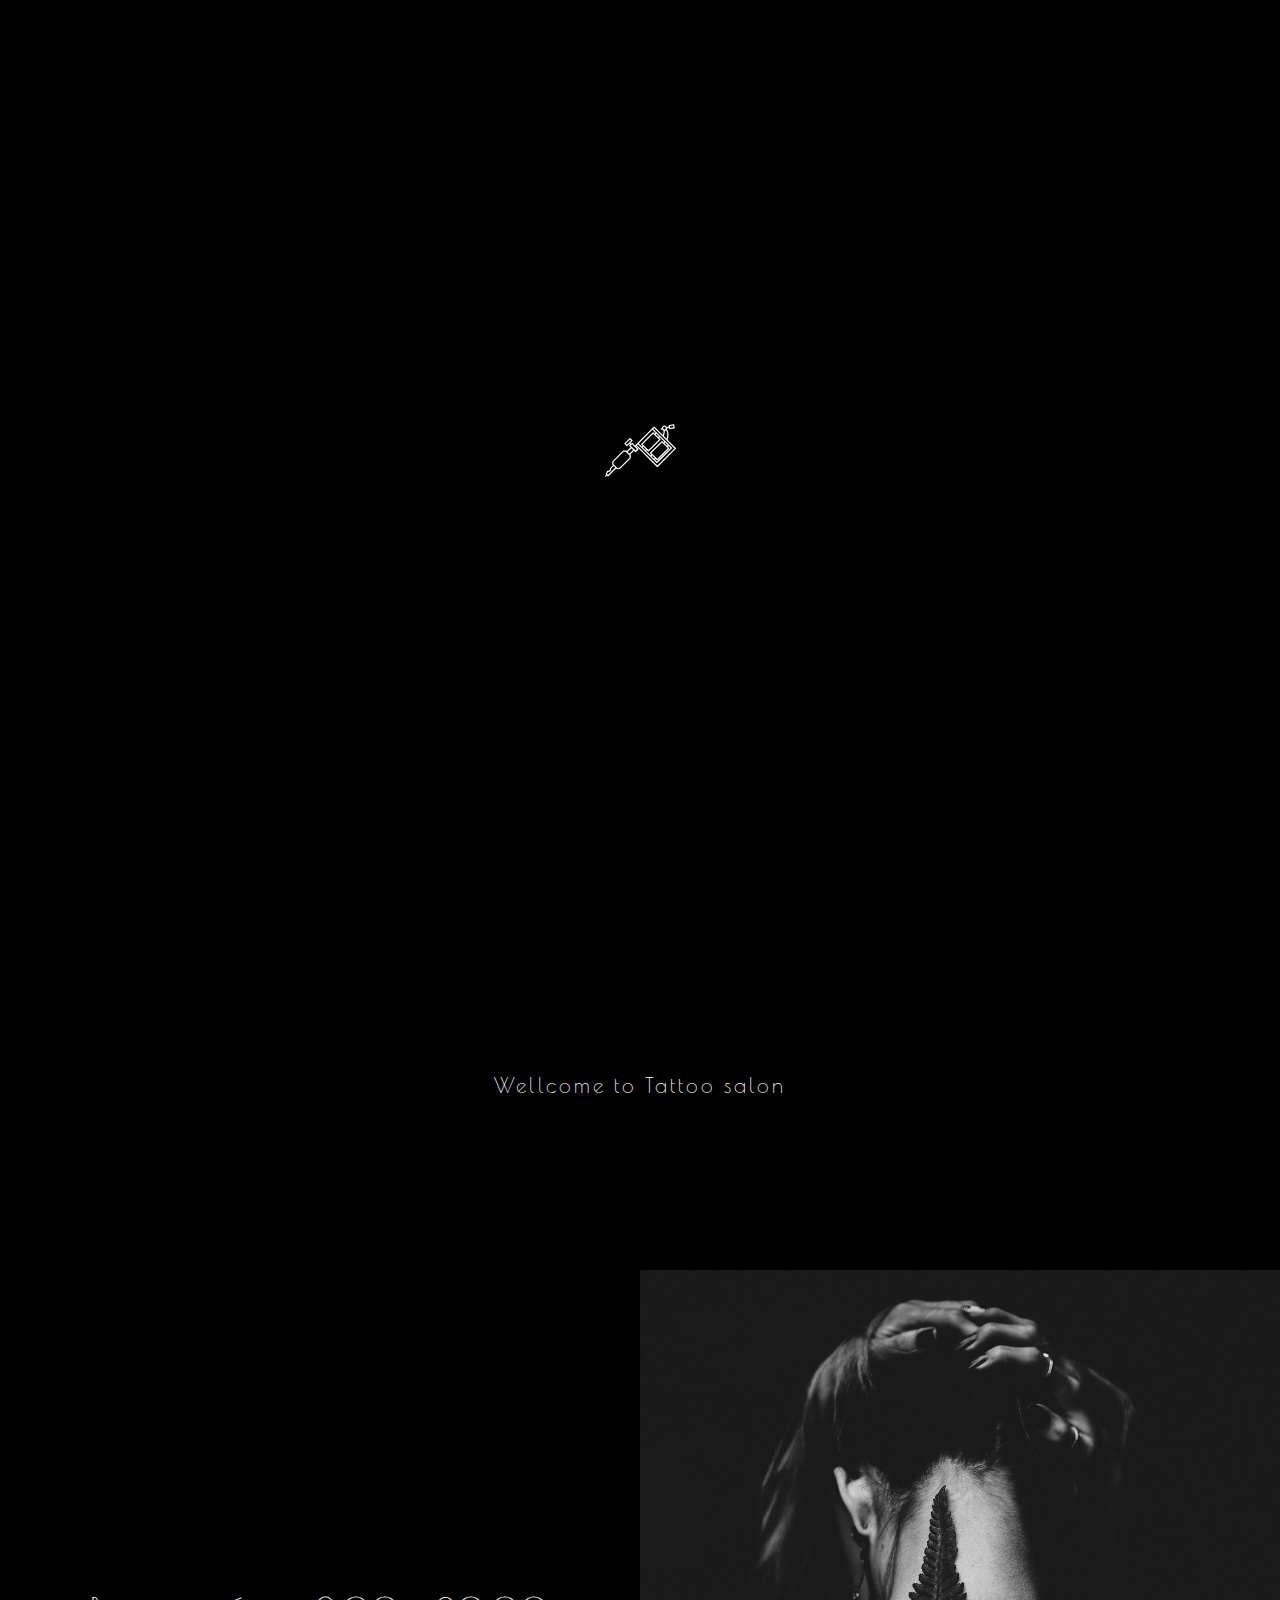
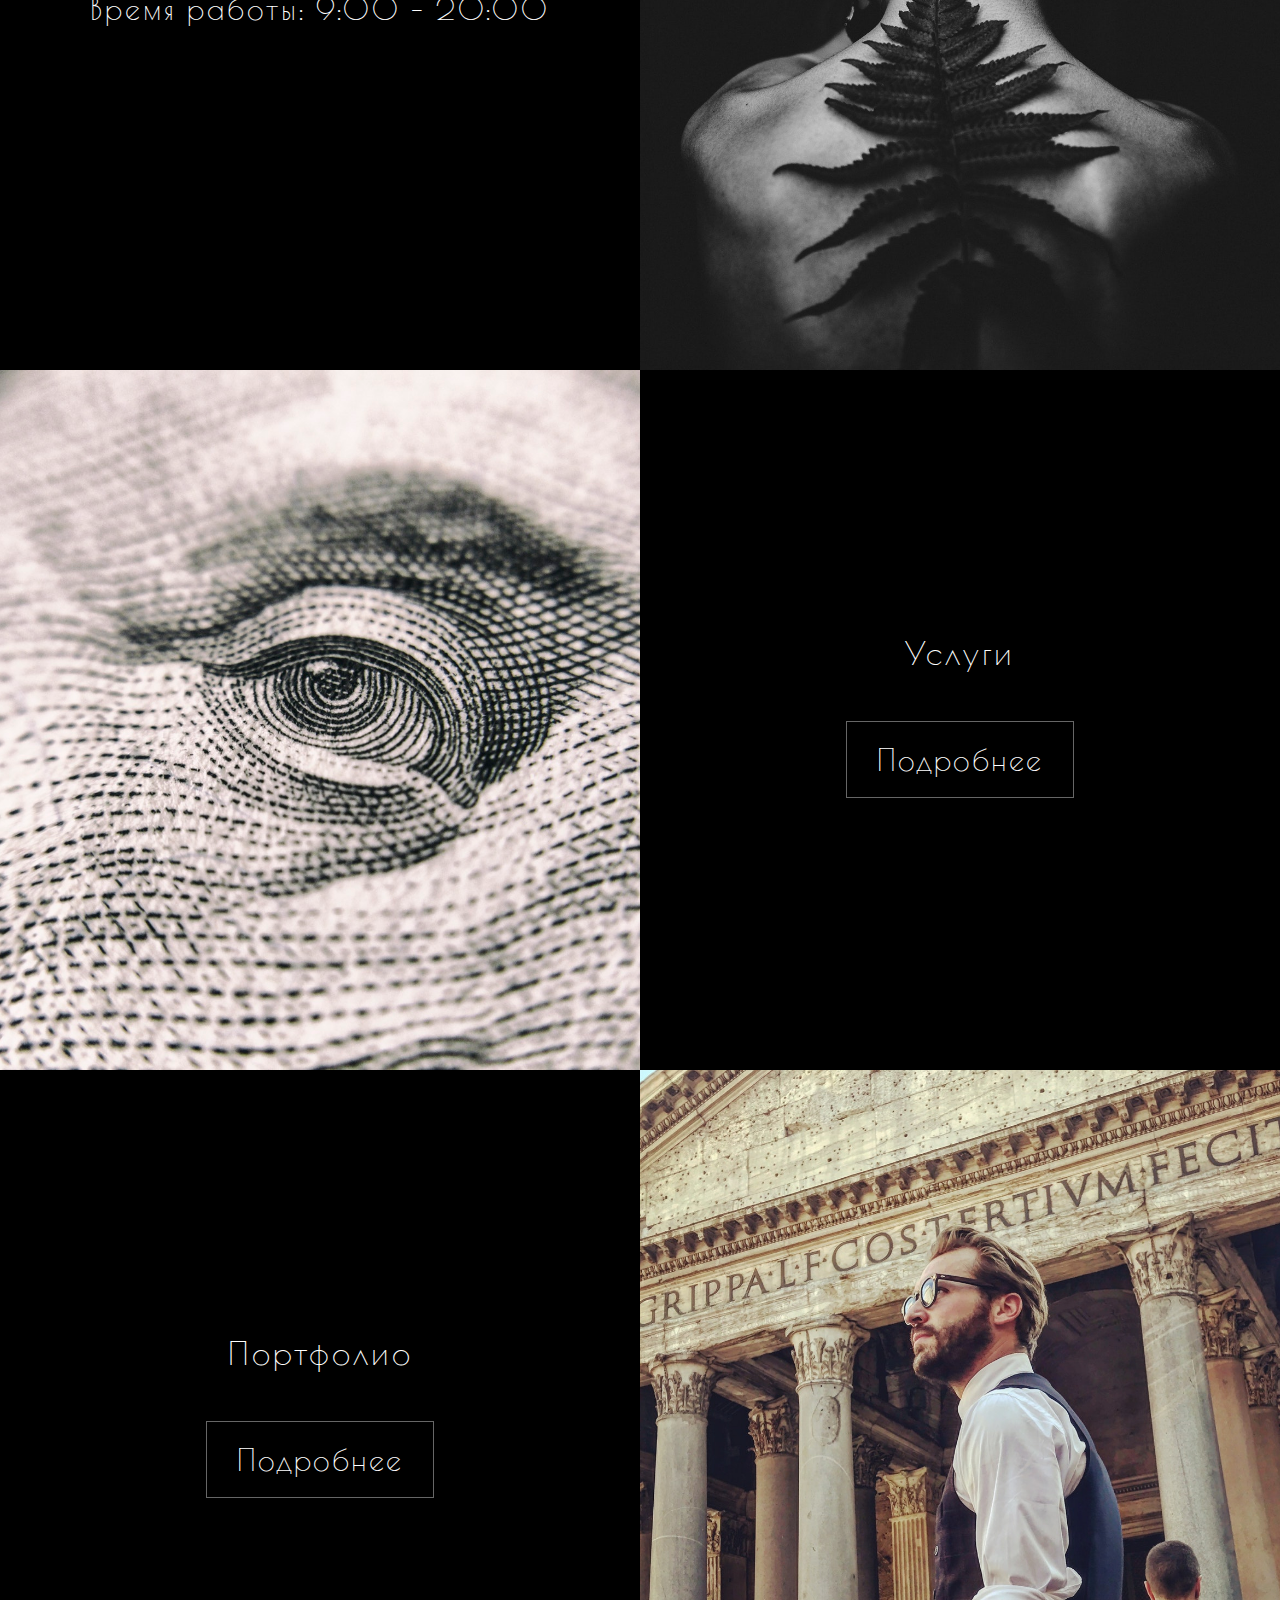
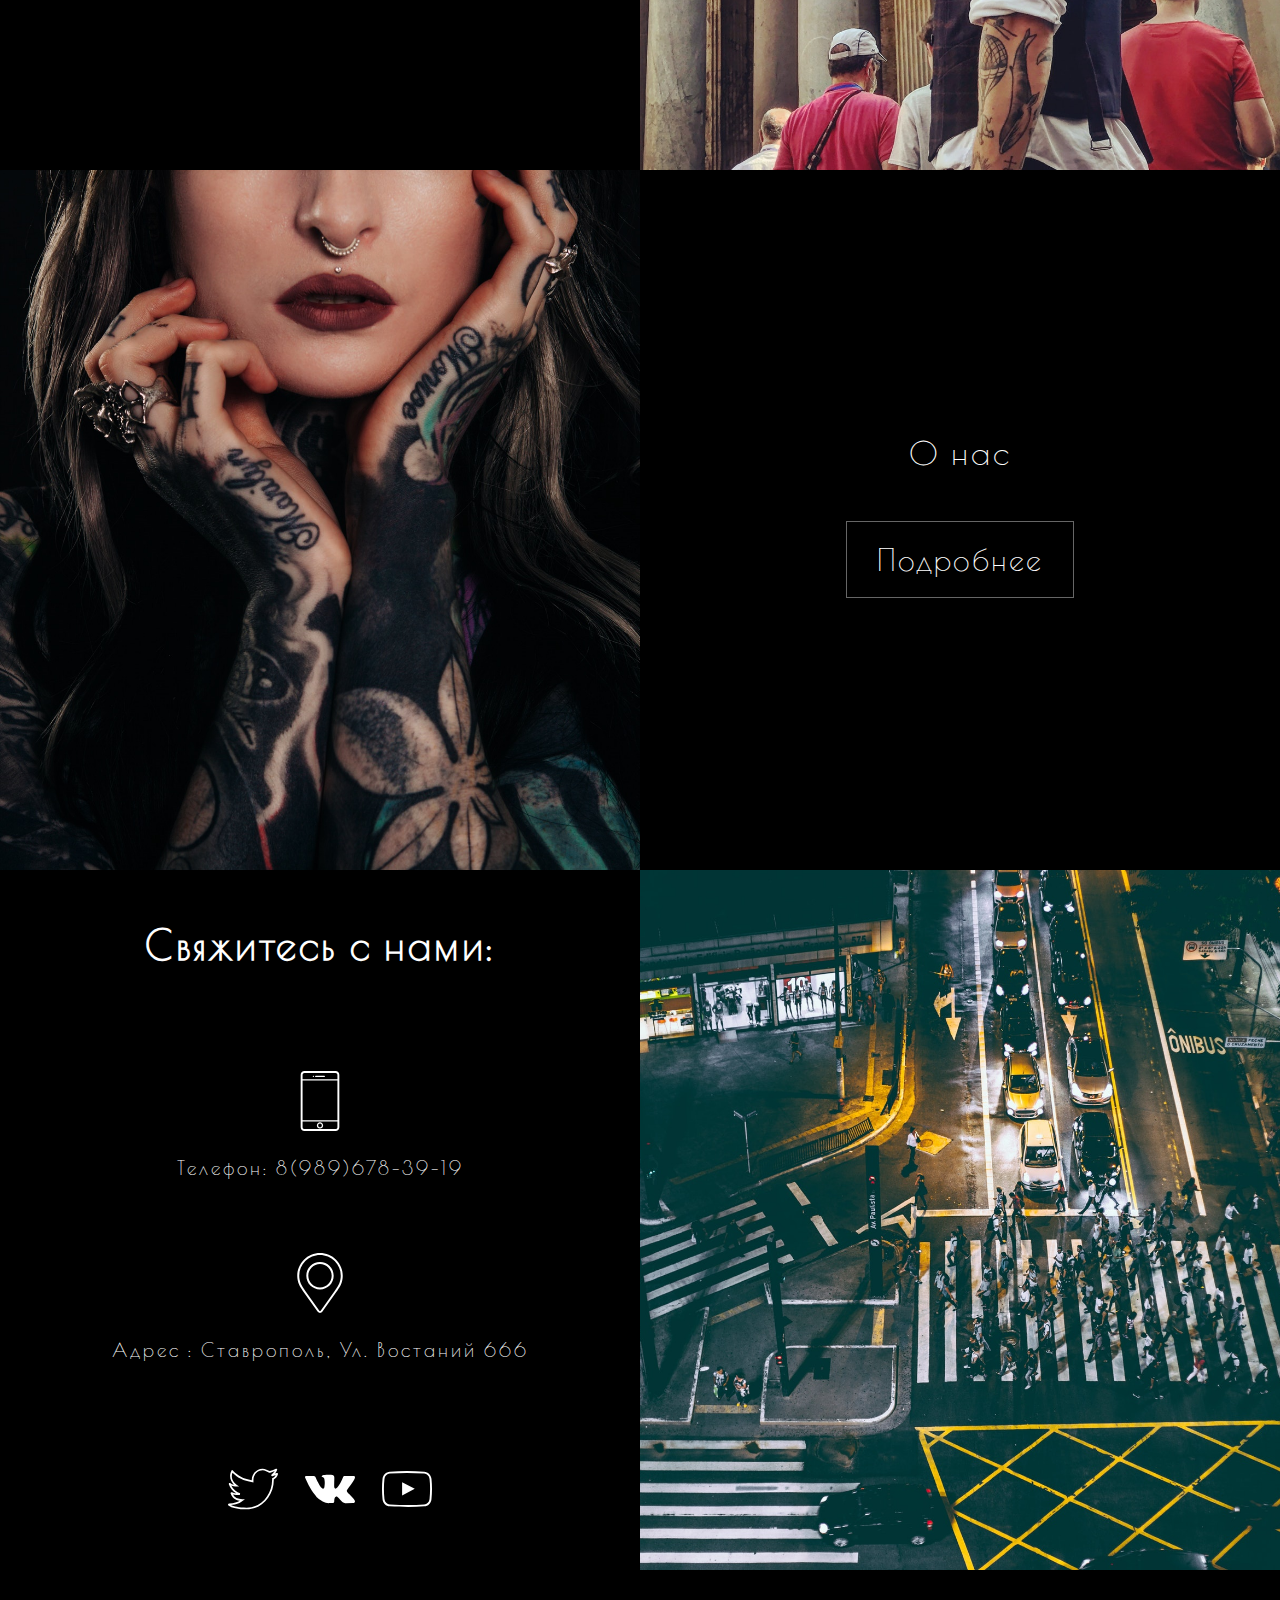
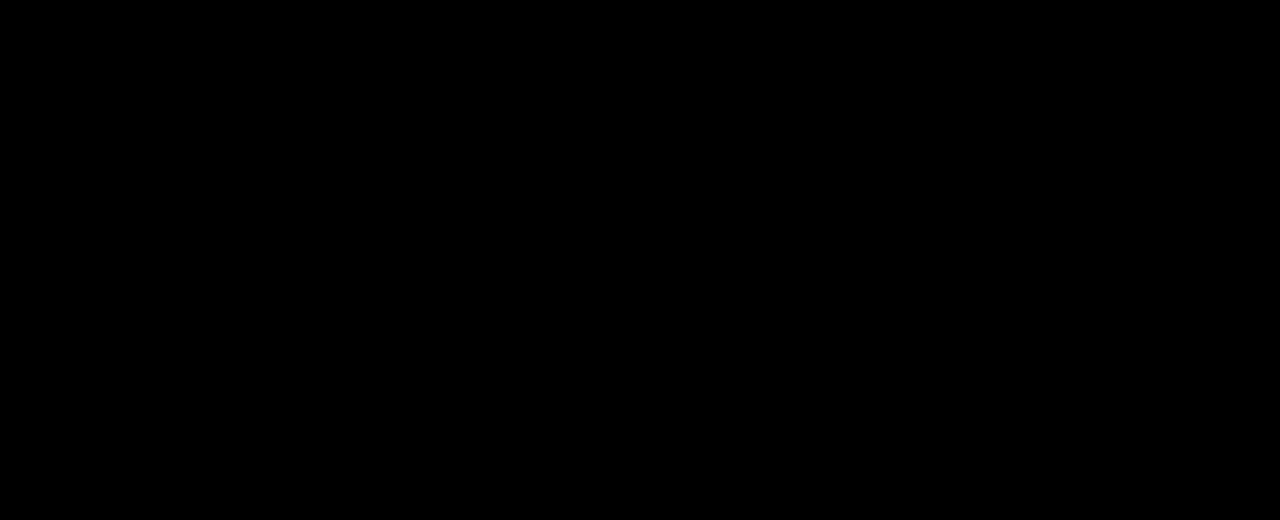
<file: index.html>
<!DOCTYPE HTML>
<html>
<head>
	<meta name="description" content="Мы предлагаем широкий спектр услуг татуировки, пирсинга и татуажа в Ставрополе. В нашей студии тату работают первоклассные tattoo-мастера. Мы предлагаем широкий спектр услуг татуировки, пирсинга и татуажа в Ставрополе.">
<meta name="viewport" content="width=device-width, initial-scale=0.5">
<meta charset="utf-8">
<link rel="shortcut icon" href="SVG/black-machine.ico" type="image/x-icon">
<link href="https://fonts.googleapis.com/css?family=Nanum+Myeongjo:400,700,800" rel="stylesheet">
<link href="https://fonts.googleapis.com/css?family=Poiret+One&amp;subset=cyrillic" rel="stylesheet">
<link rel="stylesheet" href="CSS/Other.css">
<script type="text/javascript" src="https://ajax.googleapis.com/ajax/libs/jquery/1.10.1/jquery.min.js"></script>
<title> Тату салон - Lucifer. Сделать тату в Ставрополе</title>
</head>
<body>
	<style type="text/css">#hello>p{display:none;}#hello_preload{display: block;position: fixed;z-index: 99999;top: 0;left: 0;width: 100%;height: 100%;min-width: 1px;background: #000000 url(SVG/tattoo-machine.svg) center center no-repeat;background-size:71px;}</style> <div id="hellop"><div id="hello_preload"></div></div> <script type="text/javascript">var hello = document.getElementById("hello_preload");function fadeOutnojquery(el){el.style.opacity = 1;var interhello = setInterval(function(){el.style.opacity = el.style.opacity - 0.05;if (el.style.opacity <=0.05){ clearInterval(interhello);hello.style.display = "none";}},16);}window.onload = function(){setTimeout(function(){fadeOutnojquery(hello);},1300);};</script>
<header class="Screen">
<div class="Flexbox">
	<div class="menu">
				<ul> 
				<li class="wsx box-1"><a href="index.html">tottoo</a></li>
				<li class="wsx box-2"><a href="Servis.html">Услуги</a></li>
				<li class="wsx box-3"><a href="Portfolio.html">Портфолио</a></li>
				<li class="wsx box-4"><a href="AboutUs.html">О нас</a></li>
				<li class="wsx box-5"><a href="#follow" id="contact">Контакты</a></li>
				</ul>
	</div>
		</div>
<div class="one">
<div class="tattoo"><img src="SVG/tattoo-machine.svg" width="200px" height="200px" alt="Тату салон - Lucifer.  Город Ставрополь">		</div>
<div class="Lucifer"><span class="Lucifer-2">Lucifer</span> <br/> <span class="Lucifer-3">Татту салон</span></div>
		</div>
	</header>
	<div class="wellcome">
		<span class="wellcome2">Wellcome to Tattoo salon</span>
	</div>
<div class="open">
	<div class="open2">
		<span>Время работы: 9:00 - 20:00</span><br/>
	</div>
	<div class="open3"></div>
</div>
<div class="servis">
	<div class="qwe servis1">
		<span class="edc">Услуги</span><br/>
		<a href="Servis.html"><span class="bottom">Подробнее</span></a>
	</div>
	<div class="qwe servis2"></div>
</div>
<div class="portfolio">
	<div class="portfolio1">
		<span class="edc">Портфолио</span> <br/>
		<a href="Portfolio.html"><span class="bottom">Подробнее</span></a>			
	</div>
	<div class="portfolio2"></div>
</div>
<div class="main">
		<div class="three"></div>
			<div class="four"> 
				<span class="edc">О нас </span><br/>
						<a href="AboutUs.html"><span class="bottom">Подробнее</span></a>
				</div>
	</div>
	
	
<div class="follow">
	<div class="follow1"></div>
	<div class="follow2" id="follow">
		 <div class="contact">
		 <div class="contact1">	
			 <h1>Свяжитесь с нами:</h1>
		 <div class="phone1"><img src="SVG/smartphone.svg" width="60px" height="60px" alt="Тату салон - Lucifer.  Город Ставрополь"><br/> <br/>
			Телефон: 8(989)678-39-19</div>
			 
		 <div class="phone"><img src="SVG/placeholder-outline.svg" width="60px" height="60px" alt="Тату салон - Lucifer.  Город Ставрополь"><br/><br/>Адрес : Ставрополь, Ул. Востаний 666</div>
			
			 
	<div class="social">
			<div class="social1">
		 	<a href="#"><img src="SVG/twitter.svg" width="50px" height="50px" alt="Тату салон - Lucifer.  Город Ставрополь" ></a>
			<a href="#"><img src="SVG/vk-social-network-logo.svg" width="50px" height="50px" alt="Тату салон - Lucifer.  Город Ставрополь" ></a>
			<a href="#"><img src="SVG/youtube.svg" width="50px" height="50px" alt="Тату салон - Lucifer.  Город Ставрополь" ></a>
				</div>
		 </div>
		 </div>
		</div>
	</div>
</div>
	<div class="map"><script type="text/javascript" charset="utf-8" async src="https://api-maps.yandex.ru/services/constructor/1.0/js/?um=constructor%3A1c079764055b547835241c7286a91e8d5986c907872ad09a5759e9b5d4e321e3&amp;width=100%25&amp;height=450&amp;lang=ru_RU&amp;scroll=true"></script></div>
	<script type="text/javascript">
 jQuery(document).ready(function($){
$("#contact").on("click",function(event){
event.preventDefault();
var id=$(this).attr('href'),top=$(id).offset().top;
$('body,html').animate({scrollTop:top},500)});
});
</script>
</body>
</html>
</file>
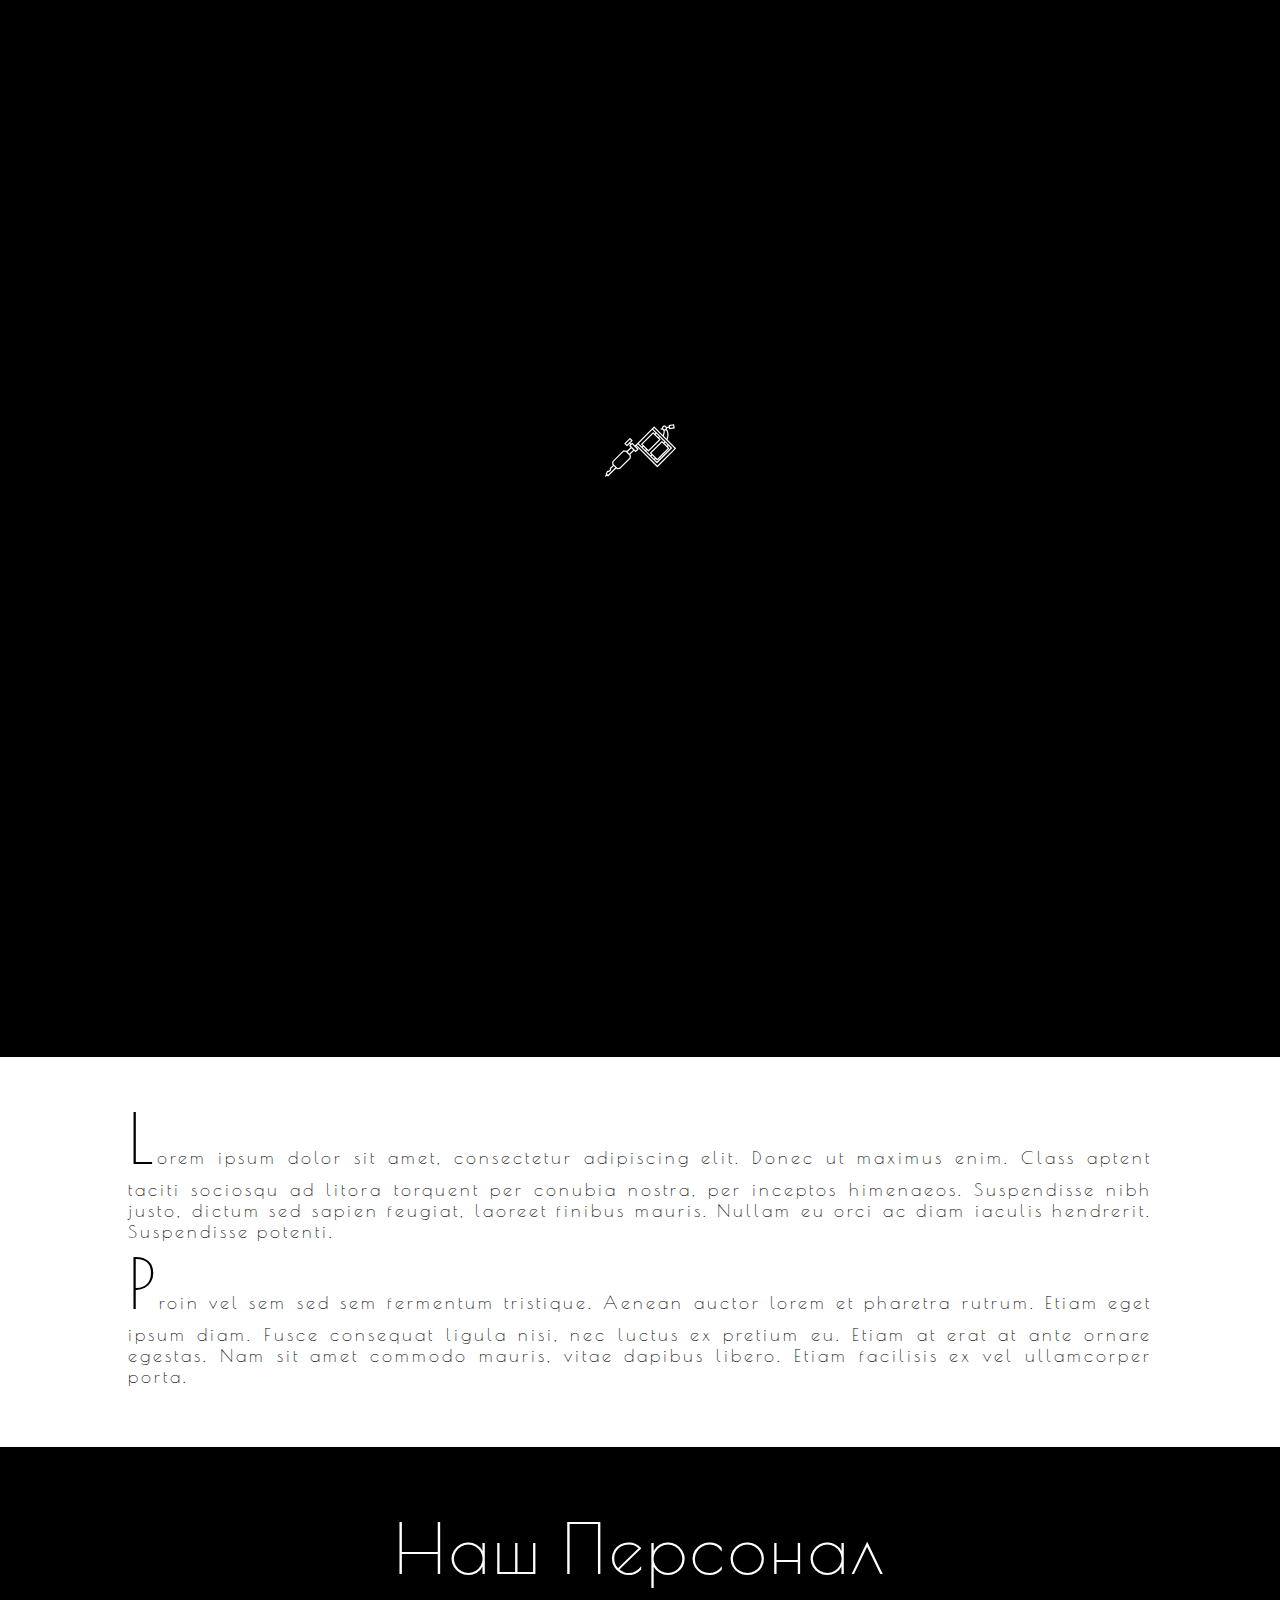
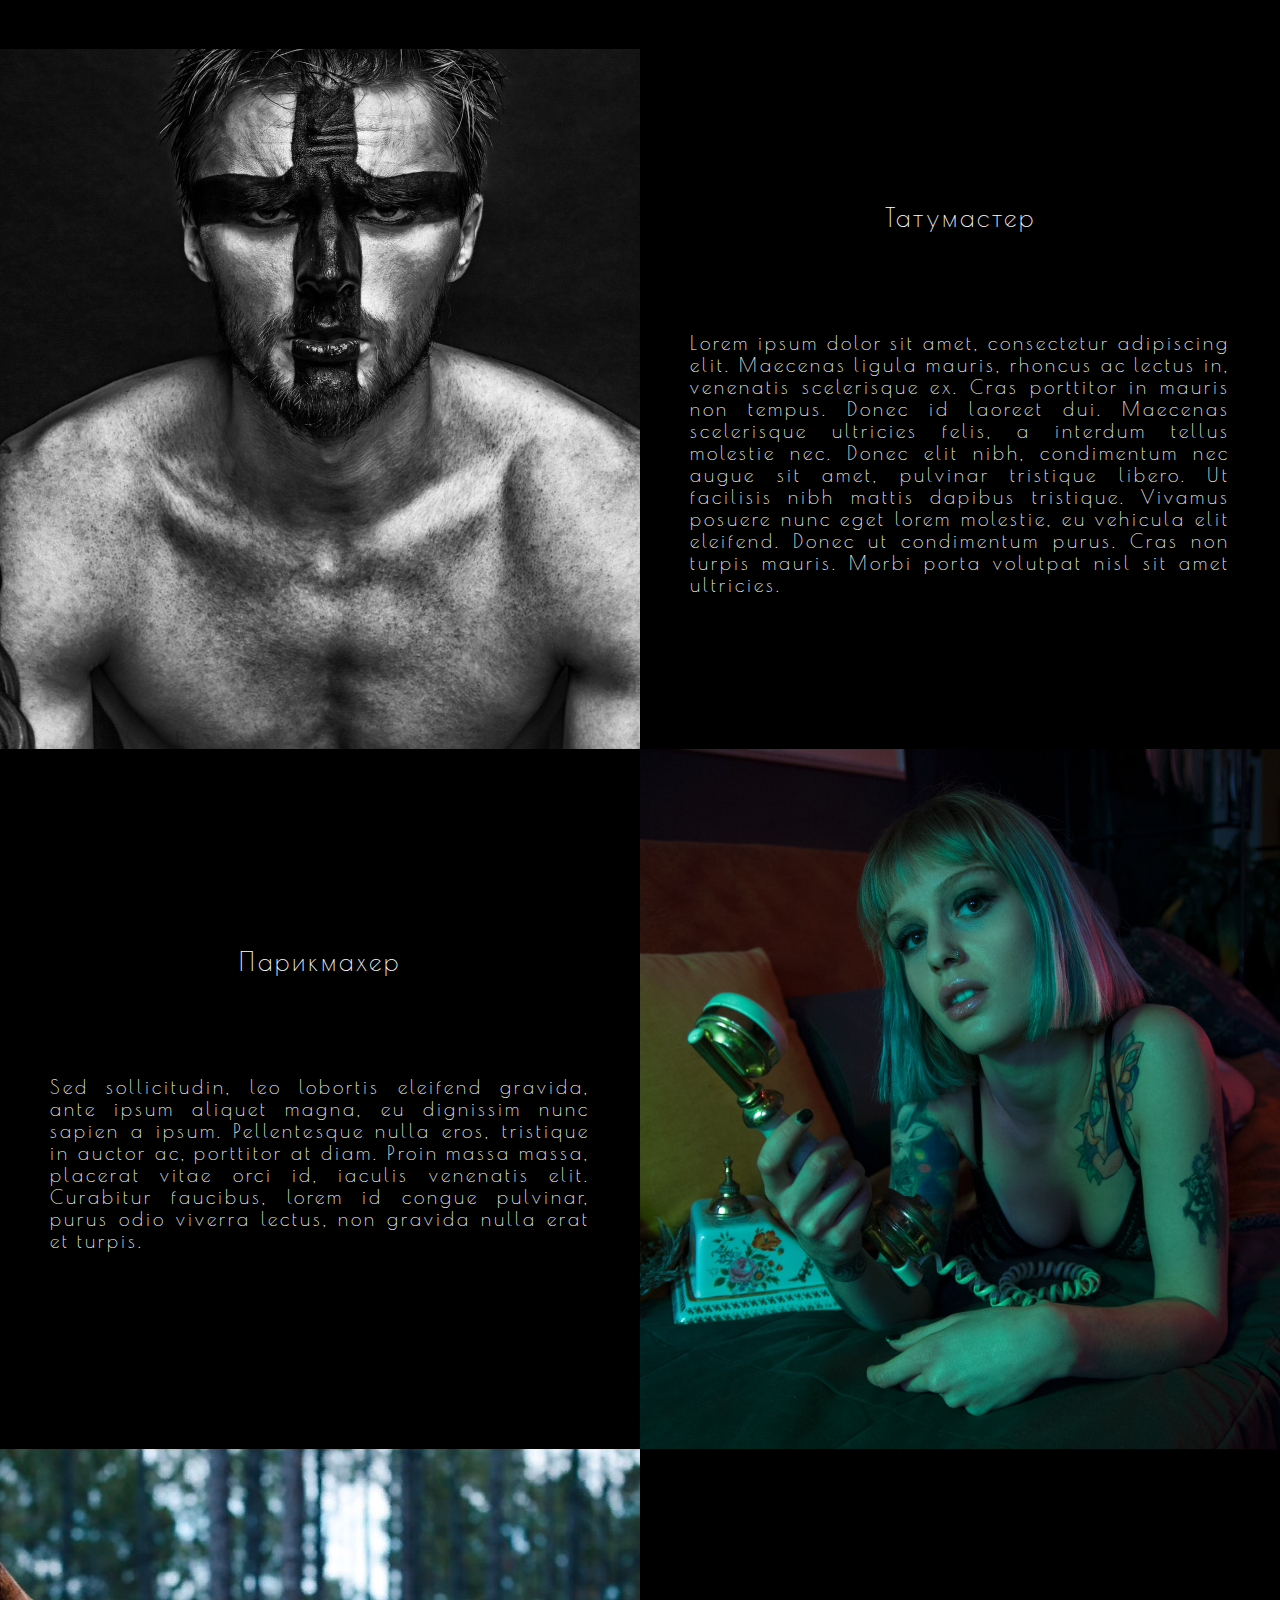
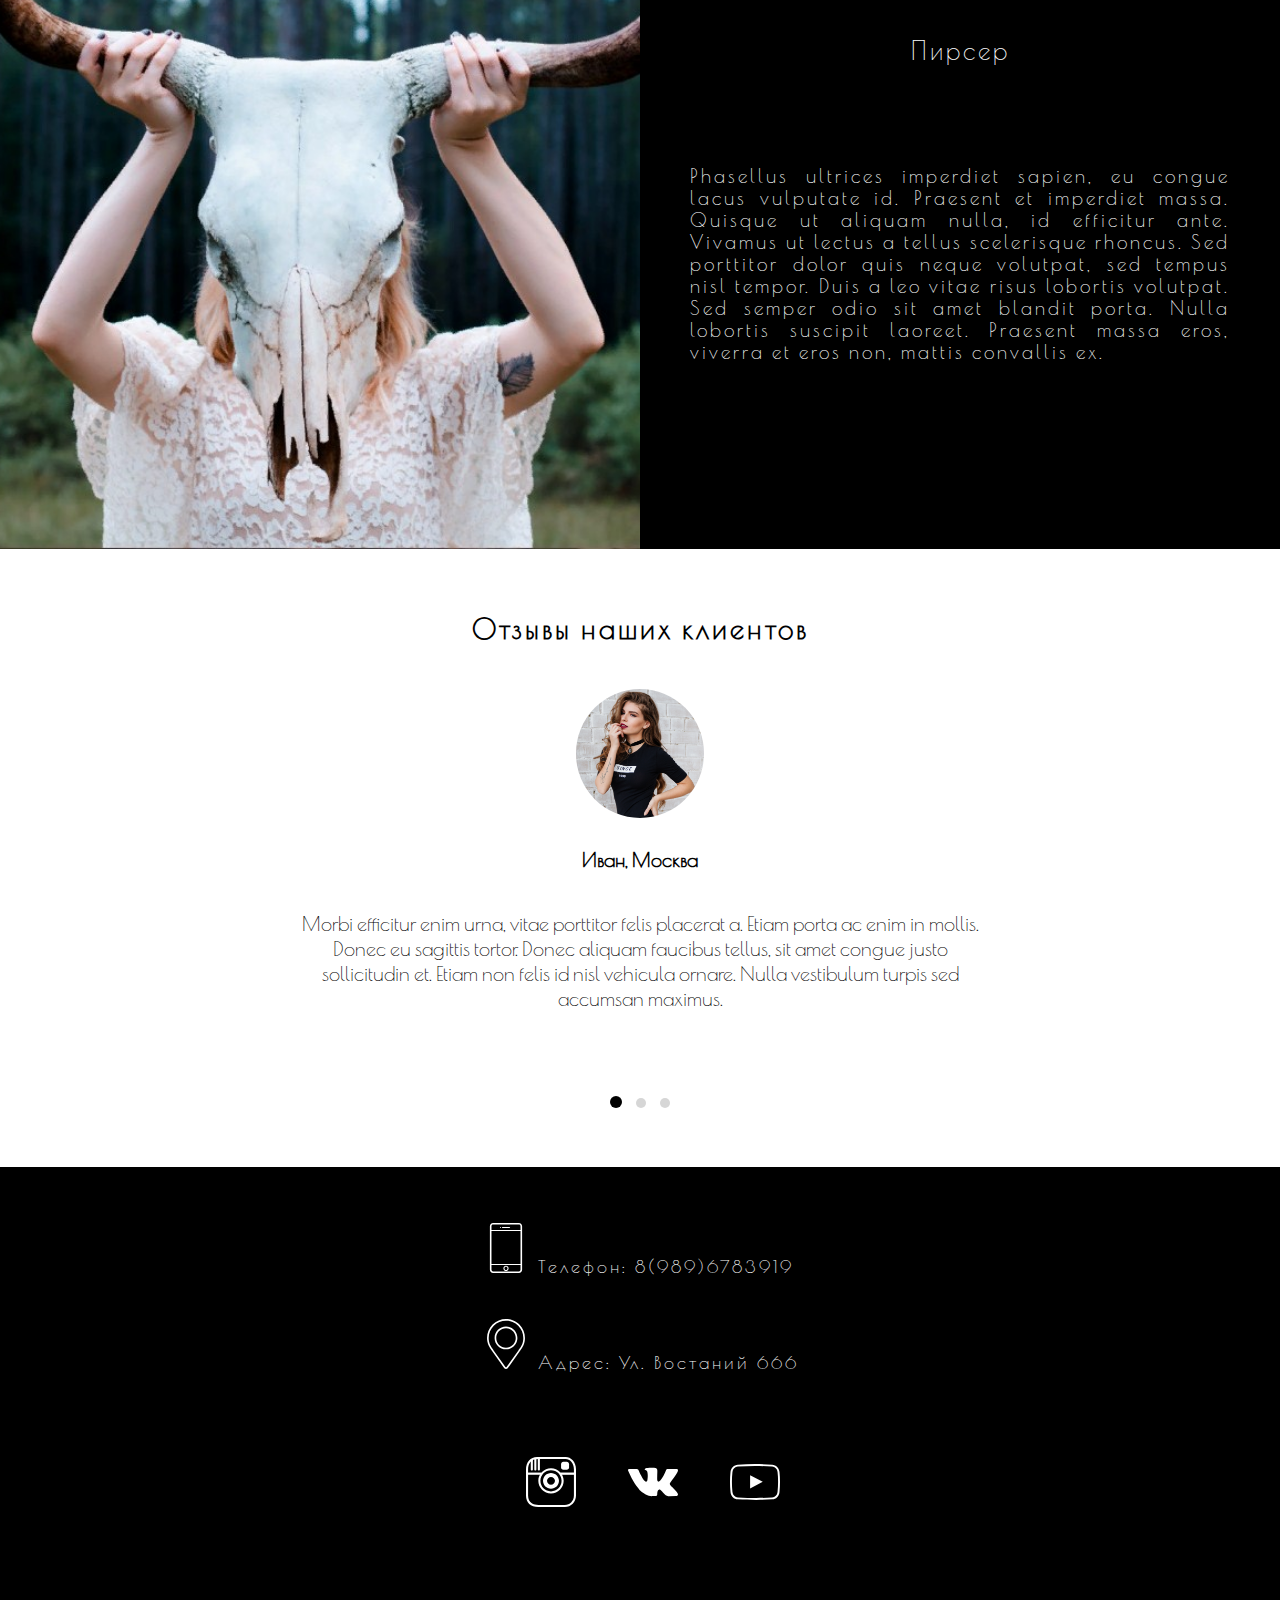
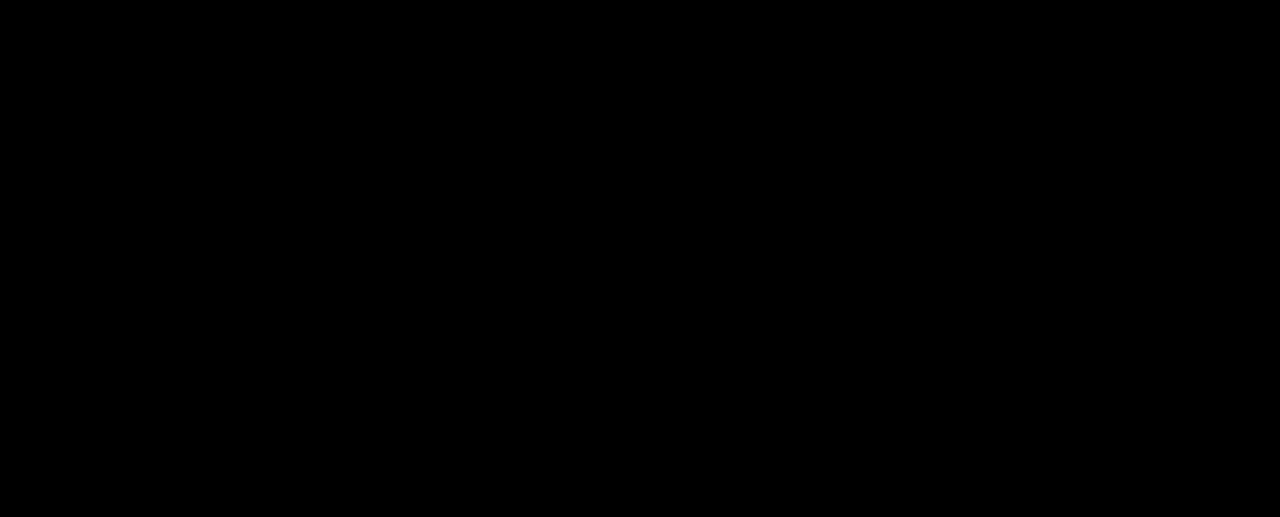
<file: AboutUs.html>
<!doctype html>
<html>
<head>
<meta name="viewport" content="width=device-width, initial-scale=0.5">
<link rel="shortcut icon" href="SVG/black-machine.ico" type="image/x-icon">
<link href="https://fonts.googleapis.com/css?family=Nanum+Myeongjo:400,700,800" rel="stylesheet">
<link href="https://fonts.googleapis.com/css?family=Poiret+One&amp;subset=cyrillic" rel="stylesheet">
<script type="text/javascript" src="https://ajax.googleapis.com/ajax/libs/jquery/1.10.1/jquery.min.js"></script>
<link href="CSS/AboutUs.css" rel="stylesheet">
<meta charset="utf-8">


	<link rel="stylesheet" href="qwe/libs/owl-carousel/owl.carousel.min.css">
	<link rel="stylesheet" href="qwe/libs/owl-carousel/owl.theme.default.min.css">
	<link rel="stylesheet" href="qwe/libs/font-awesome-4.6.3/css/font-awesome.min.css">
	

	
<title>Тату салон - Lucifer.  Город Ставрополь</title>
</head>

<body>
<style type="text/css">#hello>p{display:none;}#hello_preload{display: block;position: fixed;z-index: 99999;top: 0;left: 0;width: 100%;height: 100%;min-width: 1px;background: #000000 url(SVG/tattoo-machine.svg) center center no-repeat;background-size:71px;}</style> <div id="hellop"><div id="hello_preload"></div></div> <script type="text/javascript">var hello = document.getElementById("hello_preload");function fadeOutnojquery(el){el.style.opacity = 1;var interhello = setInterval(function(){el.style.opacity = el.style.opacity - 0.05;if (el.style.opacity <=0.05){ clearInterval(interhello);hello.style.display = "none";}},16);}window.onload = function(){setTimeout(function(){fadeOutnojquery(hello);},1300);};</script>
	
<header class="Screen">
	<div class="Flexbox">
				<li class="box-1"><a href="index.html">tottoo</a></li>
				<li class="box-2"><a href="Servis.html">Услуги</a></li>
				<li class="box-3"><a href="Portfolio.html">Портфолио</a></li>
				<li class="box-4"><a href="#">О нас</a></li>
				<li class="box-5"><a href="#follow" id="contact">Контакты</a></li>
	</div>
	<div class="Main-info">
		<div class="About-img"><img src="SVG/bulb.svg" width="200px" height="250px" alt="qwe"></div>
		<div class="About-text">О нас</div>
	</div>
</header>
	<div class="wellcome"></div>
	<div class="AboutUs">
		<div class="AboutInside">
			Lorem ipsum dolor sit amet, consectetur adipiscing elit. Donec ut maximus enim. Class aptent taciti sociosqu ad litora torquent per conubia nostra, per inceptos himenaeos. Suspendisse nibh justo, dictum sed sapien feugiat, laoreet finibus mauris. Nullam eu orci ac diam iaculis hendrerit. Suspendisse potenti. <br/> <span class="P">P</span>roin vel sem sed sem fermentum tristique. Aenean  auctor lorem et pharetra rutrum. Etiam eget ipsum diam. Fusce consequat ligula nisi, nec luctus ex pretium eu. Etiam at erat at ante ornare egestas. Nam sit amet commodo mauris, vitae dapibus libero. Etiam facilisis ex vel ullamcorper porta.
		</div>
	</div>
	<div class="OurStaff">Наш Персонал</div>
	<div class="tattoo">
		<div class="master" style="background-image: url(img3/1.jpeg)"></div>
		<div class="info"><div class="tm">Татумастер</div>
			<div class="tm-text">Lorem ipsum dolor sit amet, consectetur adipiscing elit. Maecenas ligula mauris, rhoncus ac lectus in, venenatis scelerisque ex. Cras porttitor in mauris non tempus. Donec id laoreet dui. Maecenas scelerisque ultricies felis, a interdum tellus molestie nec. Donec elit nibh, condimentum nec augue sit amet, pulvinar tristique libero. Ut facilisis nibh mattis dapibus tristique. Vivamus posuere nunc eget lorem molestie, eu vehicula elit eleifend. Donec ut condimentum purus. Cras non turpis mauris. Morbi porta volutpat nisl sit amet ultricies.</div>
		</div>
	</div>
	<div class="tattoo2">
		<div class="master2" style="background-image: url(img3/7.jpeg)"></div>
		<div class="info2"><div class="tm2">Парикмахер</div>
			<div class="tm-text2">Sed sollicitudin, leo lobortis eleifend gravida, ante ipsum aliquet magna, eu dignissim nunc sapien a ipsum. Pellentesque nulla eros, tristique in auctor ac, porttitor at diam. Proin massa massa, placerat vitae orci id, iaculis venenatis elit. Curabitur faucibus, lorem id congue pulvinar, purus odio viverra lectus, non gravida nulla erat et turpis.</div>
		</div>
	</div>
	<div class="tattoo3">
		<div class="master3" style="background-image: url(img13.1/Screenshot_3.jpg)"></div>
		<div class="info3"><div class="tm3">Пирсер</div>
			<div class="tm-text3">Phasellus ultrices imperdiet sapien, eu congue lacus vulputate id. Praesent et imperdiet massa. Quisque ut aliquam nulla, id efficitur ante. Vivamus ut lectus a tellus scelerisque rhoncus. Sed porttitor dolor quis neque volutpat, sed tempus nisl tempor. Duis a leo vitae risus lobortis volutpat. Sed semper odio sit amet blandit porta. Nulla lobortis suscipit laoreet. Praesent massa eros, viverra et eros non, mattis convallis ex.</div>
		</div>
	</div>
	
		<div id="testimonials">
		<div class="container">
			<!-- Плавная анимация + адаптация -->
			<div class="block-one-example">
				<h2 class="title five" id="example5_3"><span>Отзывы наших клиентов</span></h2>
				<div id="customNav" class="owl-my-nav"></div>
				<div class="owl-carousel block-items">
				    <div class="item">
				    	<div class="inner-testimonial">
				    		<img src="Img2/pexels-photo-25529.jpeg" class="full-opacity" alt="Клиент 1">
				    		<h3 class="city-name">Иван, Москва</h3>
				    		<p class="text-testimonial"> Morbi efficitur enim urna, vitae porttitor felis placerat a. Etiam porta ac enim in mollis. Donec eu sagittis tortor. Donec aliquam faucibus tellus, sit amet congue justo sollicitudin et. Etiam non felis id nisl vehicula ornare. Nulla vestibulum turpis sed accumsan maximus.</p>
				    	</div>
			    	</div>
				    <div class="item">
				    	<div class="inner-testimonial">
							<img src="Img2/pexels-photo-25529.jpeg" class="full-opacity" alt="Клиент 2">
				    		<h3 class="city-name">Светлана, Екатеринбург</h3>
				    		<p class="text-testimonial">In consectetur, erat et condimentum consequat, quam est facilisis nulla, nec fermentum diam magna eget diam. Quisque ut felis vel magna feugiat porttitor at vitae quam. Sed a lacus ac metus tristique ullamcorper. Curabitur consequat ante ornare neque egestas, sit amet laoreet odio lobortis. Proin tincidunt finibus turpis malesuada convallis.</p>
				    	</div>
			    	</div>
				    <div class="item">
				    	<div class="inner-testimonial">
				    		<img src="Img2/pexels-photo-25529.jpeg" class="full-opacity" alt="Клиент 3">
				    		<h3 class="city-name">Александр, Ярославль</h3>
				    		<p class="text-testimonial">Praesent rutrum, metus eu suscipit elementum, est odio porta libero, efficitur rutrum nunc quam ac arcu. Vestibulum ante ipsum primis in faucibus orci luctus et ultrices posuere cubilia Curae; Duis a fringilla neque, at sagittis libero. Proin fringilla ultricies lorem. Aliquam eleifend viverra posuere.</p>
				    	</div>
			    	</div>
				</div>
			</div><!-- .block-one-example -->
		</div>		
	</div>
	
<div class="footer" id="follow">
		<div class="footer1">
			<img src="SVG/smartphone.svg" width="50px" height="50px" alt="Тату салон - Lucifer.  Город Ставрополь">
			Телефон: 8(989)6783919<br/><br/><br/>
			<img src="SVG/placeholder-outline.svg" width="50px" height="50px" alt="Тату салон - Lucifer.  Город Ставрополь"> Адрес: Ул. Востаний 666<br/><br/><br/><br/><br/>
			<a class="Margin" href="#"><img src="img3/instagram-photo-camera-logo-outline.svg" width="50px" height="50px" alt="Тату салон - Lucifer.  Город Ставрополь" ></a>
			<a class="Margin" href="#"><img src="SVG/vk-social-network-logo.svg" width="50px" height="50px" alt="Тату салон - Lucifer.  Город Ставрополь" ></a>
			<a class="Margin" href="#"><img src="SVG/youtube.svg" width="50px" height="50px" alt="Тату салон - Lucifer.  Город Ставрополь" ></a>
		</div>
	</div>
		<div class="map"><script type="text/javascript" charset="utf-8" async src="https://api-maps.yandex.ru/services/constructor/1.0/js/?um=constructor%3A1c079764055b547835241c7286a91e8d5986c907872ad09a5759e9b5d4e321e3&amp;width=100%25&amp;height=450&amp;lang=ru_RU&amp;scroll=true"></script></div>
	
	<script src="qwe/libs/jquery/jquery-2.1.3.min.js"></script>
	<script src="qwe/libs/owl-carousel/owl.carousel.min.js"></script>
	<script src="qwe/js/custom.js"></script>
	
	<script type="text/javascript">
 jQuery(document).ready(function($){
$("#contact").on("click",function(event){
event.preventDefault();
var id=$(this).attr('href'),top=$(id).offset().top;
$('body,html').animate({scrollTop:top},500)});
});
</script>
</body>
</html>
</file>
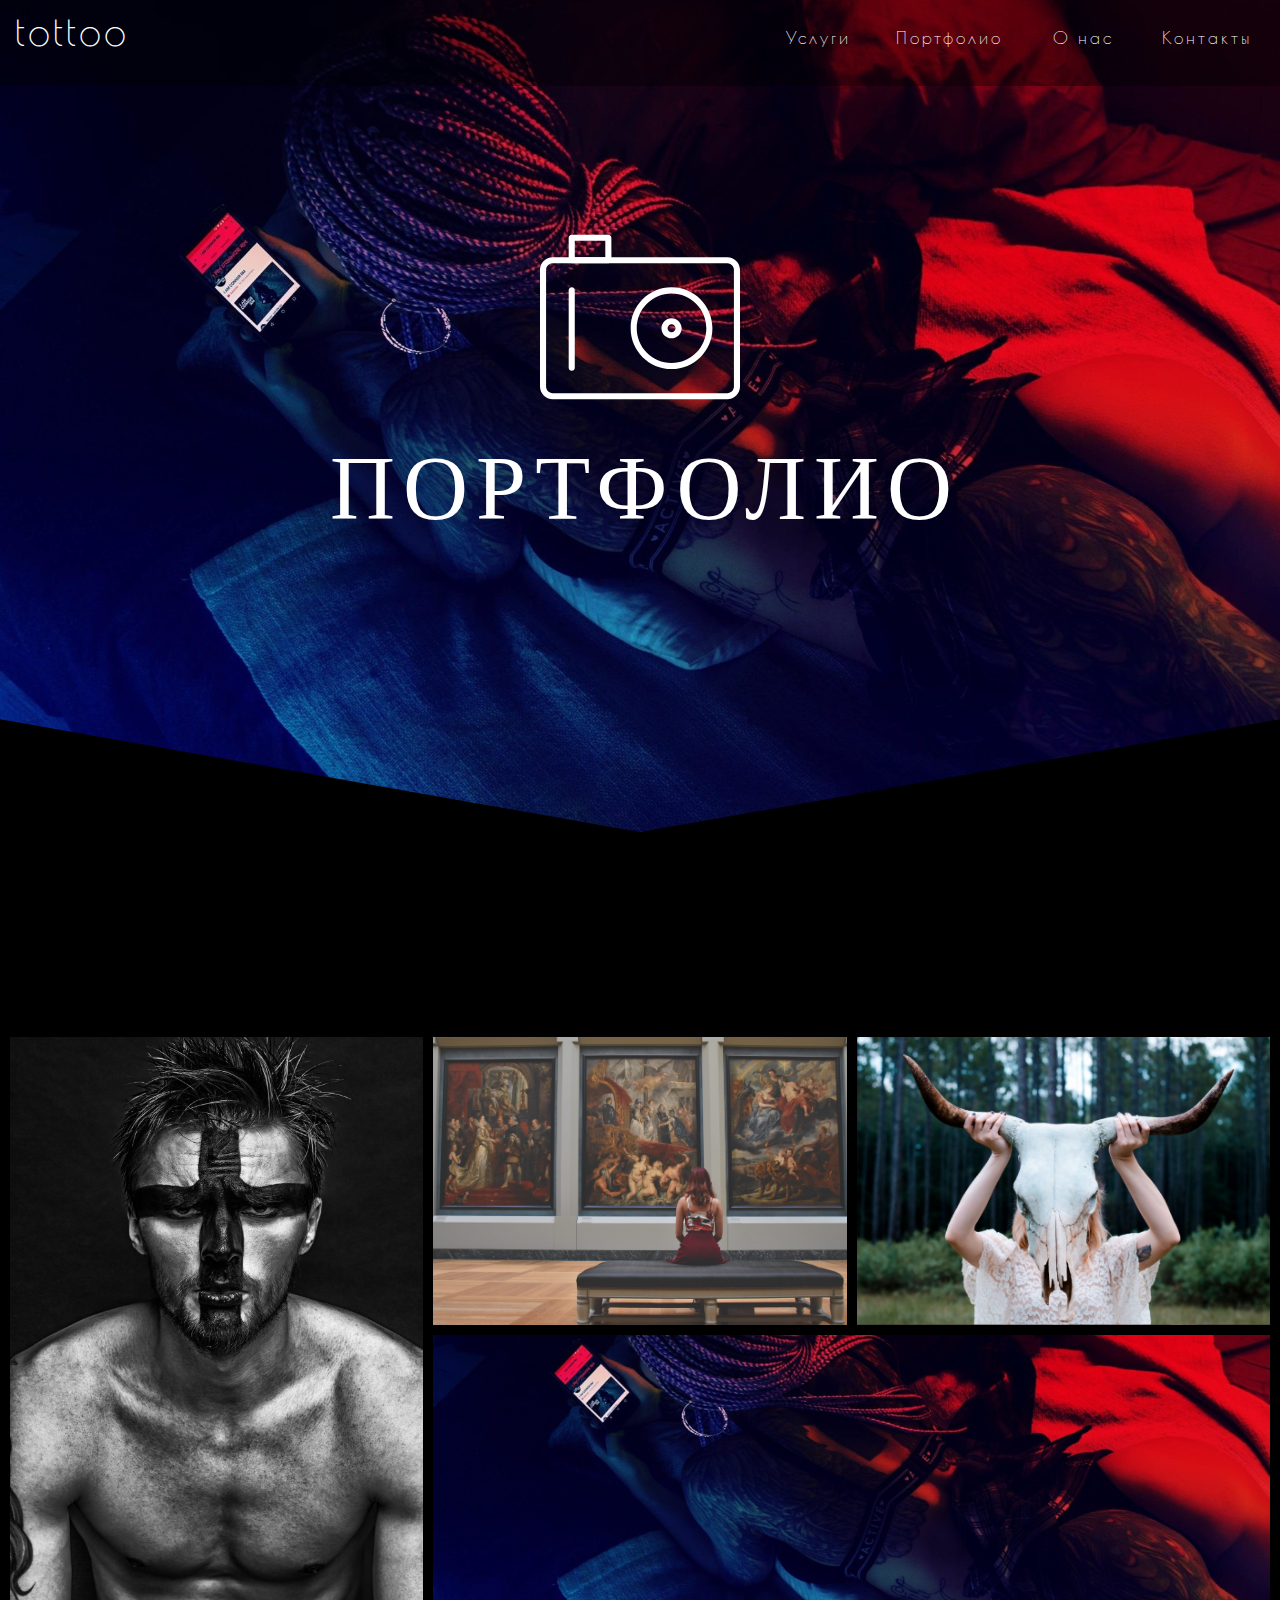
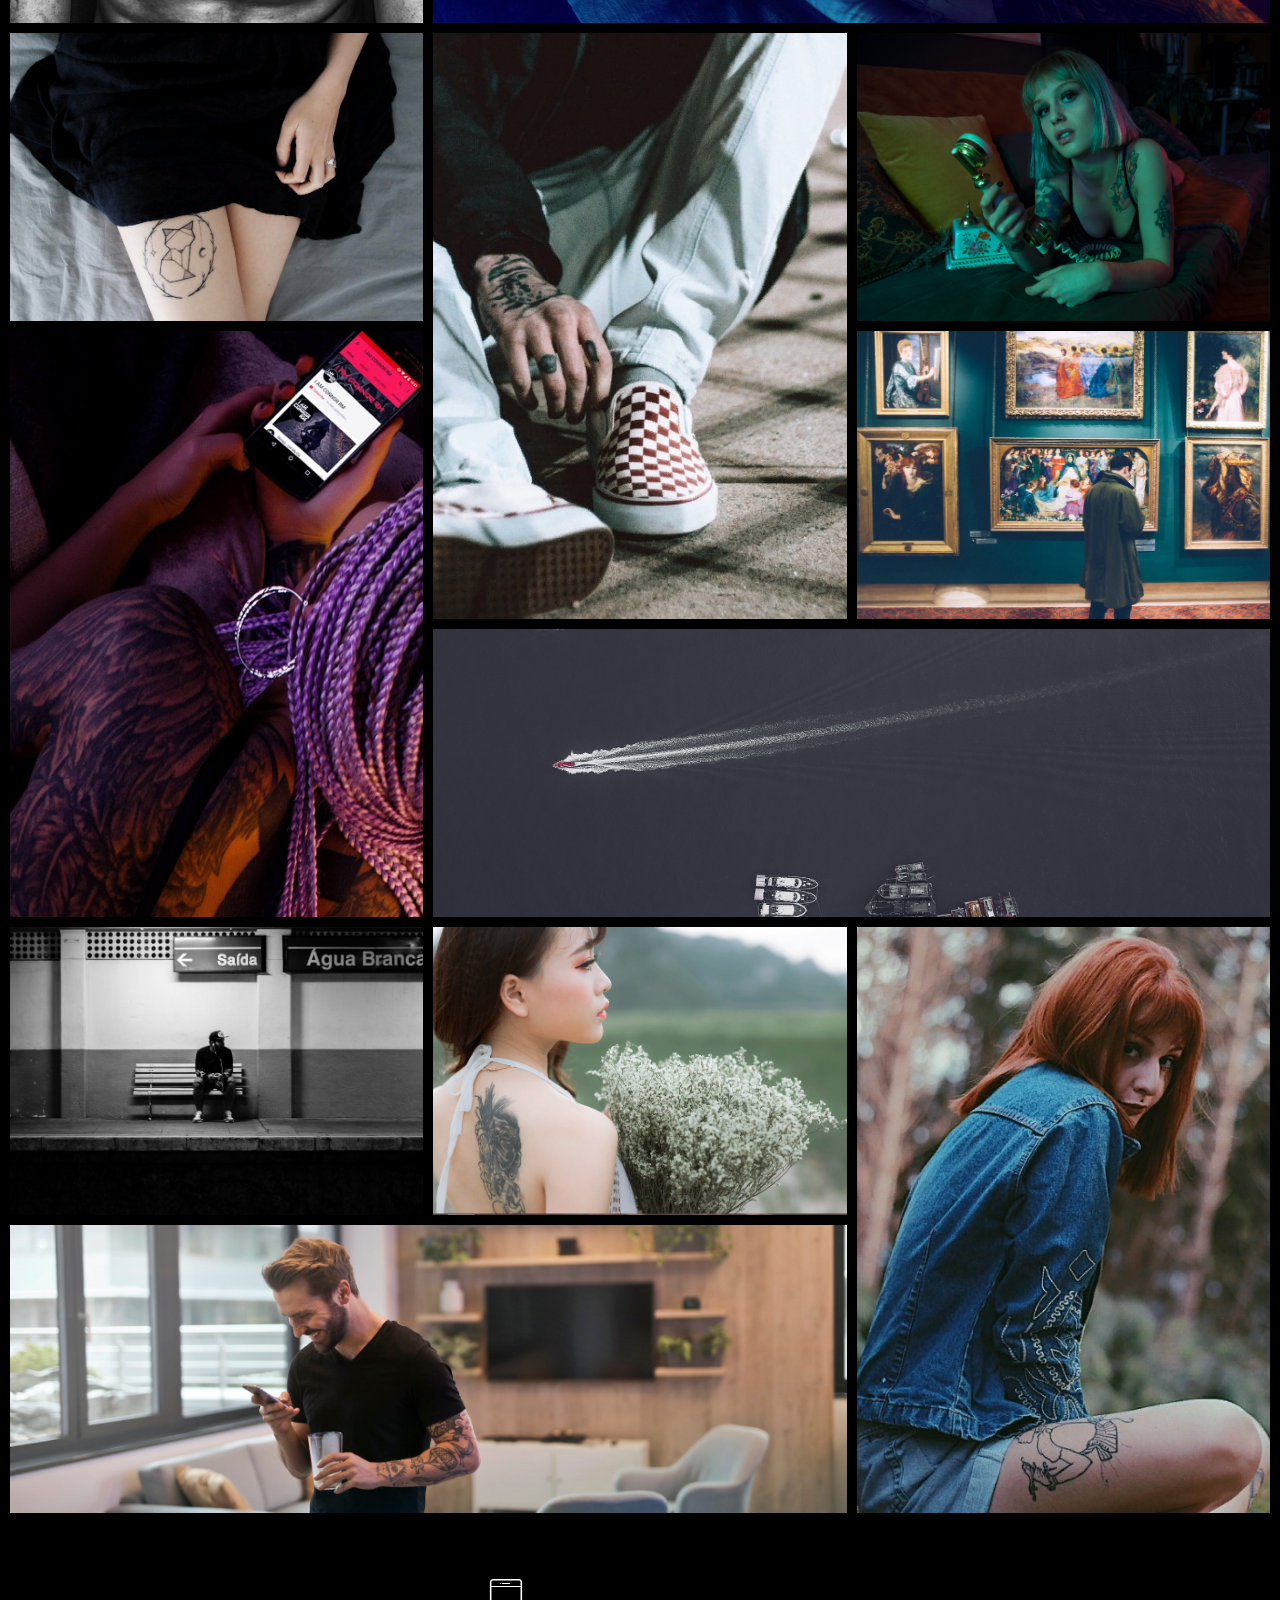
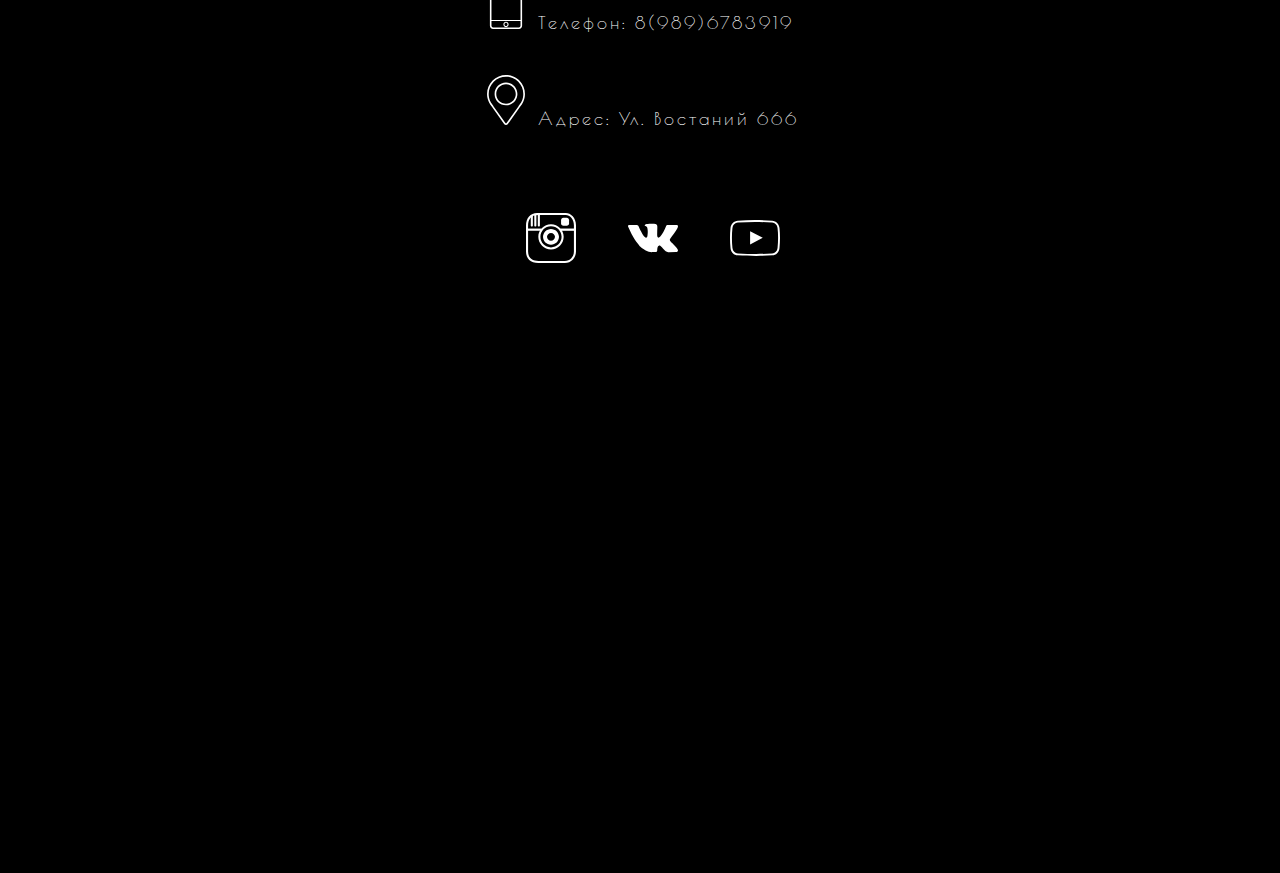
<file: Portfolio.html>
<!doctype html>
<html>
<head>
<meta charset="utf-8">
<title>Тату салон - Lucifer.  Город Ставрополь</title>
<link href="CSS/Portfolio.css" rel="stylesheet">
<link href="https://fonts.googleapis.com/css?family=Nanum+Myeongjo:400,700,800" rel="stylesheet">
<link href="https://fonts.googleapis.com/css?family=Poiret+One&amp;subset=cyrillic" rel="stylesheet">
<meta name="viewport" content="width=device-width, initial-scale=0.5">
<link rel="shortcut icon" href="SVG/black-machine.ico" type="image/x-icon">
<script type="text/javascript" src="https://ajax.googleapis.com/ajax/libs/jquery/1.10.1/jquery.min.js"></script>
</head>

<body>
	<style type="text/css">#hello>p{display:none;}#hello_preload{display: block;position: fixed;z-index: 99999;top: 0;left: 0;width: 100%;height: 100%;min-width: 1px;background: #000000 url(SVG/tattoo-machine.svg) center center no-repeat;background-size:71px;}</style> <div id="hellop"><div id="hello_preload"></div></div> <script type="text/javascript">var hello = document.getElementById("hello_preload");function fadeOutnojquery(el){el.style.opacity = 1;var interhello = setInterval(function(){el.style.opacity = el.style.opacity - 0.05;if (el.style.opacity <=0.05){ clearInterval(interhello);hello.style.display = "none";}},16);}window.onload = function(){setTimeout(function(){fadeOutnojquery(hello);},50);};</script>
	<header class="Screen">
		<div class="Flexbox">
				<li class="box-1"><a href="index.html">tottoo</a></li>
				<li class="box-2"><a href="Servis.html">Услуги</a></li>
				<li class="box-3"><a href="Portfolio.html">Портфолио</a></li>
				<li class="box-4"><a href="AboutUs.html">О нас</a></li>
				<li class="box-5"><a href="#follow" id="contact">Контакты</a></li>
		</div>
		<div class="portfolio-element">
			<div class="photo"><img src="img3/photo-camera (1).svg" width="200px" height="200px" alt="Тату салон Lucifer. Город Ставрополь"></div>
		<div class="text">Портфолио</div>
		</div>
	</header>
	<div class="wellcome">
	</div>
<section class="portfolio-section">
	<div class="portfolio-photo" style="background-image: url(img3/1.jpeg)"> </div>
	<div class="portfolio-photo" style="background-image: url(img3/2.jpg)"></div>
	<div class="portfolio-photo" style="background-image: url(img13.1/Screenshot_3.jpg)"></div>
	<div class="portfolio-photo" style="background-image: url(img3/4.jpg)"></div>
	<div class="portfolio-photo" style="background-image: url(img13.1/Screenshot_2.jpg)"></div>
	<div class="portfolio-photo" style="background-image: url(img13.1/Screenshot_6.jpg)"> </div>
	<div class="portfolio-photo" style="background-image: url(img3/7.jpeg)"> </div>
	<div class="portfolio-photo" style="background-image: url(img3/8.jpeg)"> </div>
	<div class="portfolio-photo" style="background-image: url(img13.1/Screenshot_4.jpg)"></div>
	<div class="portfolio-photo" style="background-image: url(img3/12.jpg)"></div>
	<div class="portfolio-photo" style="background-image: url(img3/pexels-photo-365435.jpeg)"></div>
	<div class="portfolio-photo" style="background-image: url(img13.1/Screenshot_1.jpg)"></div>
	<div class="portfolio-photo" style="background-image: url(img13.1/Screenshot_5.jpg)"></div>
	<div class="portfolio-photo" style="background-image: url(img3/pexels-photo-942424.jpeg)"></div>
	
</section>
	
<div class="footer" id="follow">
		<div class="footer1">
			<img src="SVG/smartphone.svg" width="50px" height="50px" alt="Тату салон Lucifer. Город Ставрополь">
			Телефон: 8(989)6783919<br/><br/><br/>
			<img src="SVG/placeholder-outline.svg" width="50px" height="50px" alt="Тату салон Lucifer. Город Ставрополь"> Адрес: Ул. Востаний 666<br/><br/><br/><br/><br/>
			<a class="Margin" href="#"><img src="img3/instagram-photo-camera-logo-outline.svg" width="50px" height="50px" alt="Тату салон Lucifer. Город Ставрополь" ></a>
			<a class="Margin" href="#"><img src="SVG/vk-social-network-logo.svg" width="50px" height="50px" alt="Тату салон Lucifer. Город Ставрополь" ></a>
			<a class="Margin" href="#"><img src="SVG/youtube.svg" width="50px" height="50px" alt="Тату салон Lucifer. Город Ставрополь" ></a>
		</div>
	</div>
	<div class="map"><script type="text/javascript" charset="utf-8" async src="https://api-maps.yandex.ru/services/constructor/1.0/js/?um=constructor%3A1c079764055b547835241c7286a91e8d5986c907872ad09a5759e9b5d4e321e3&amp;width=100%25&amp;height=450&amp;lang=ru_RU&amp;scroll=true"></script></div>
	<script type="text/javascript">
 jQuery(document).ready(function($){
$("#contact").on("click",function(event){
event.preventDefault();
var id=$(this).attr('href'),top=$(id).offset().top;
$('body,html').animate({scrollTop:top},500)});
});
</script>

</body>
</html>
</file>
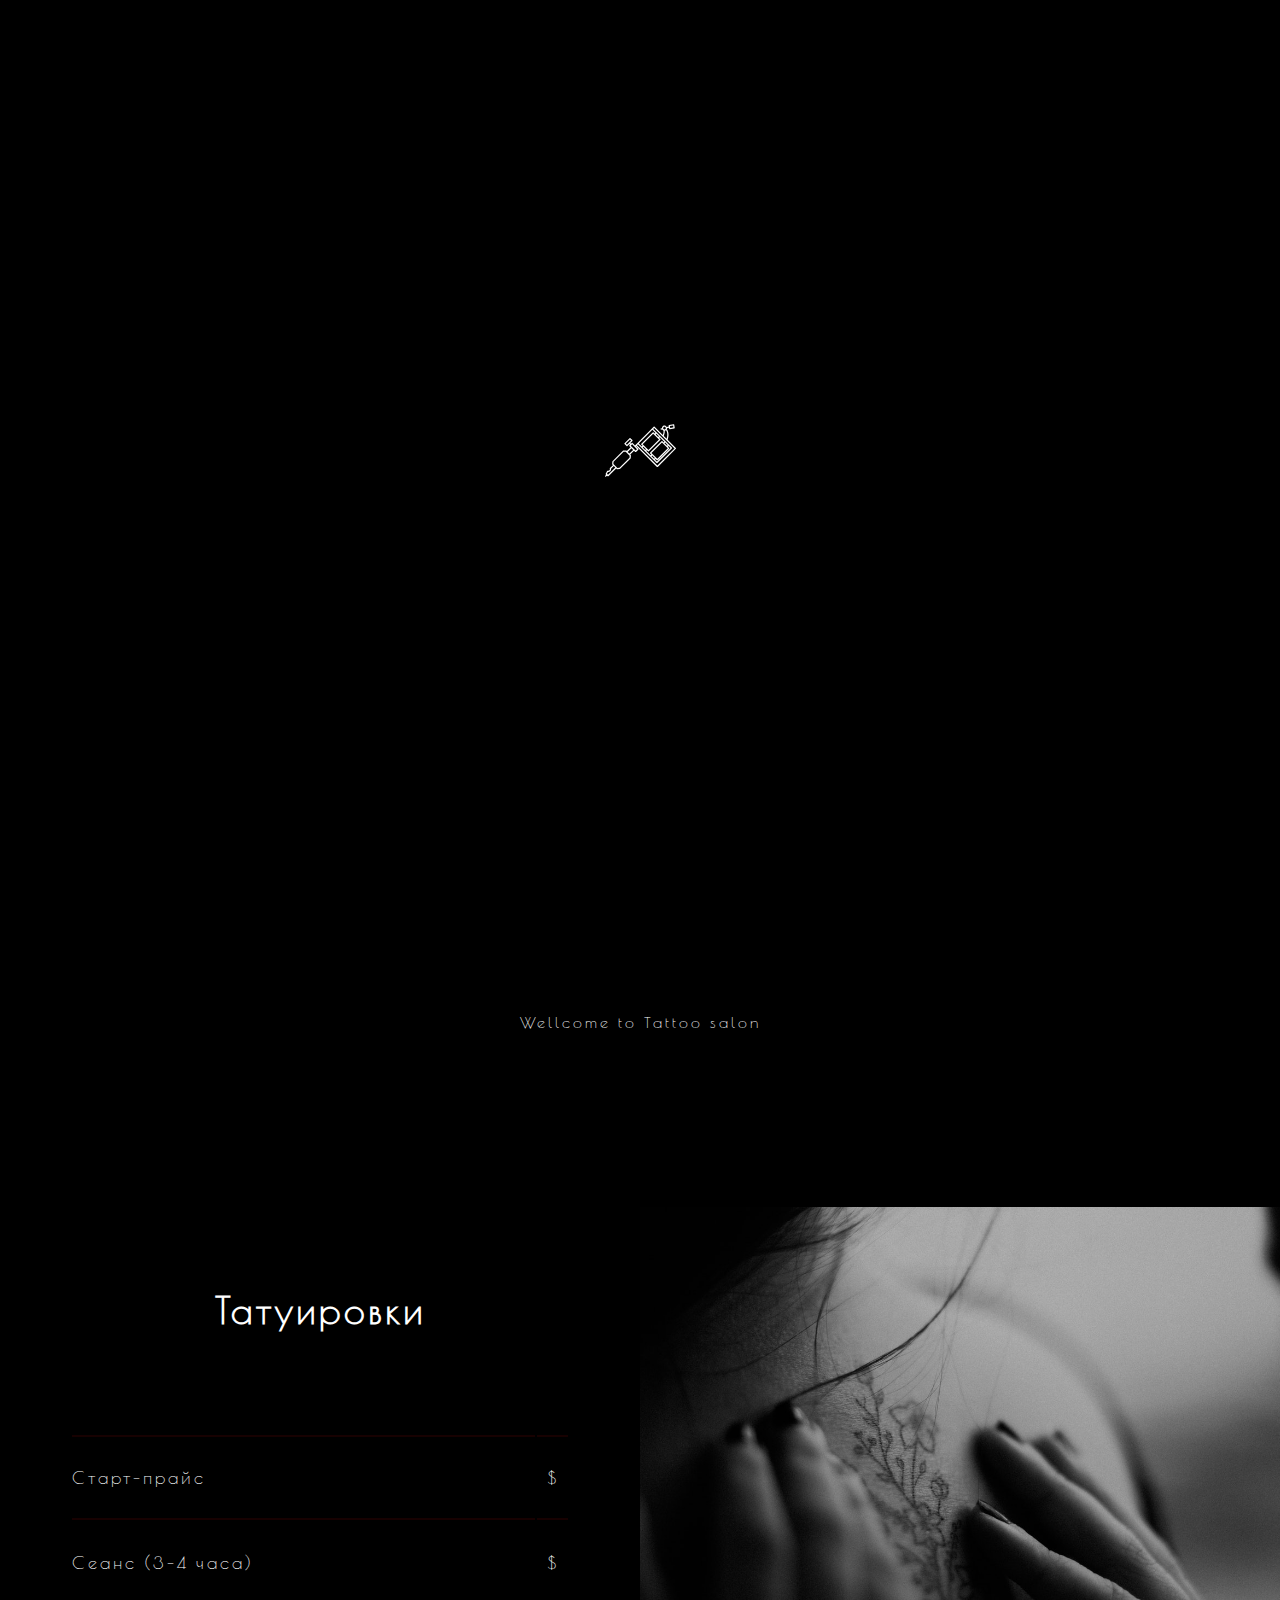
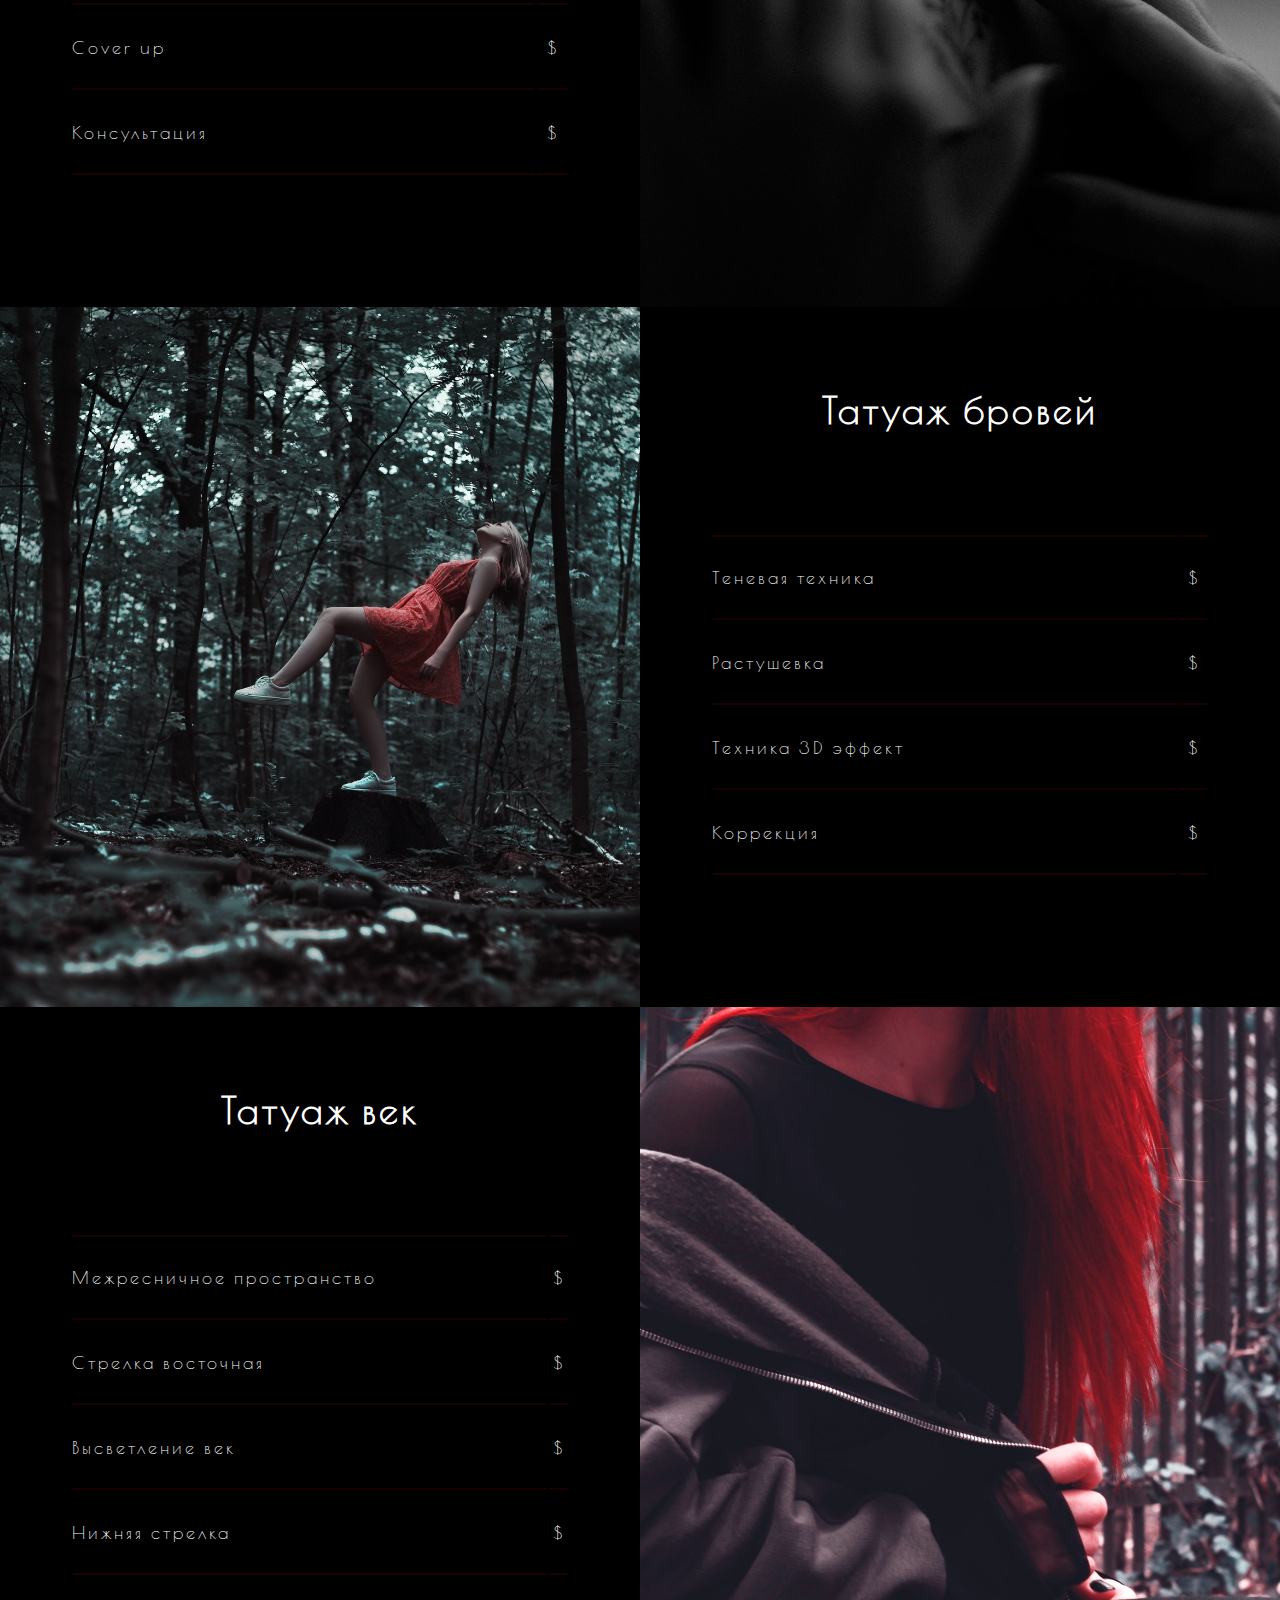
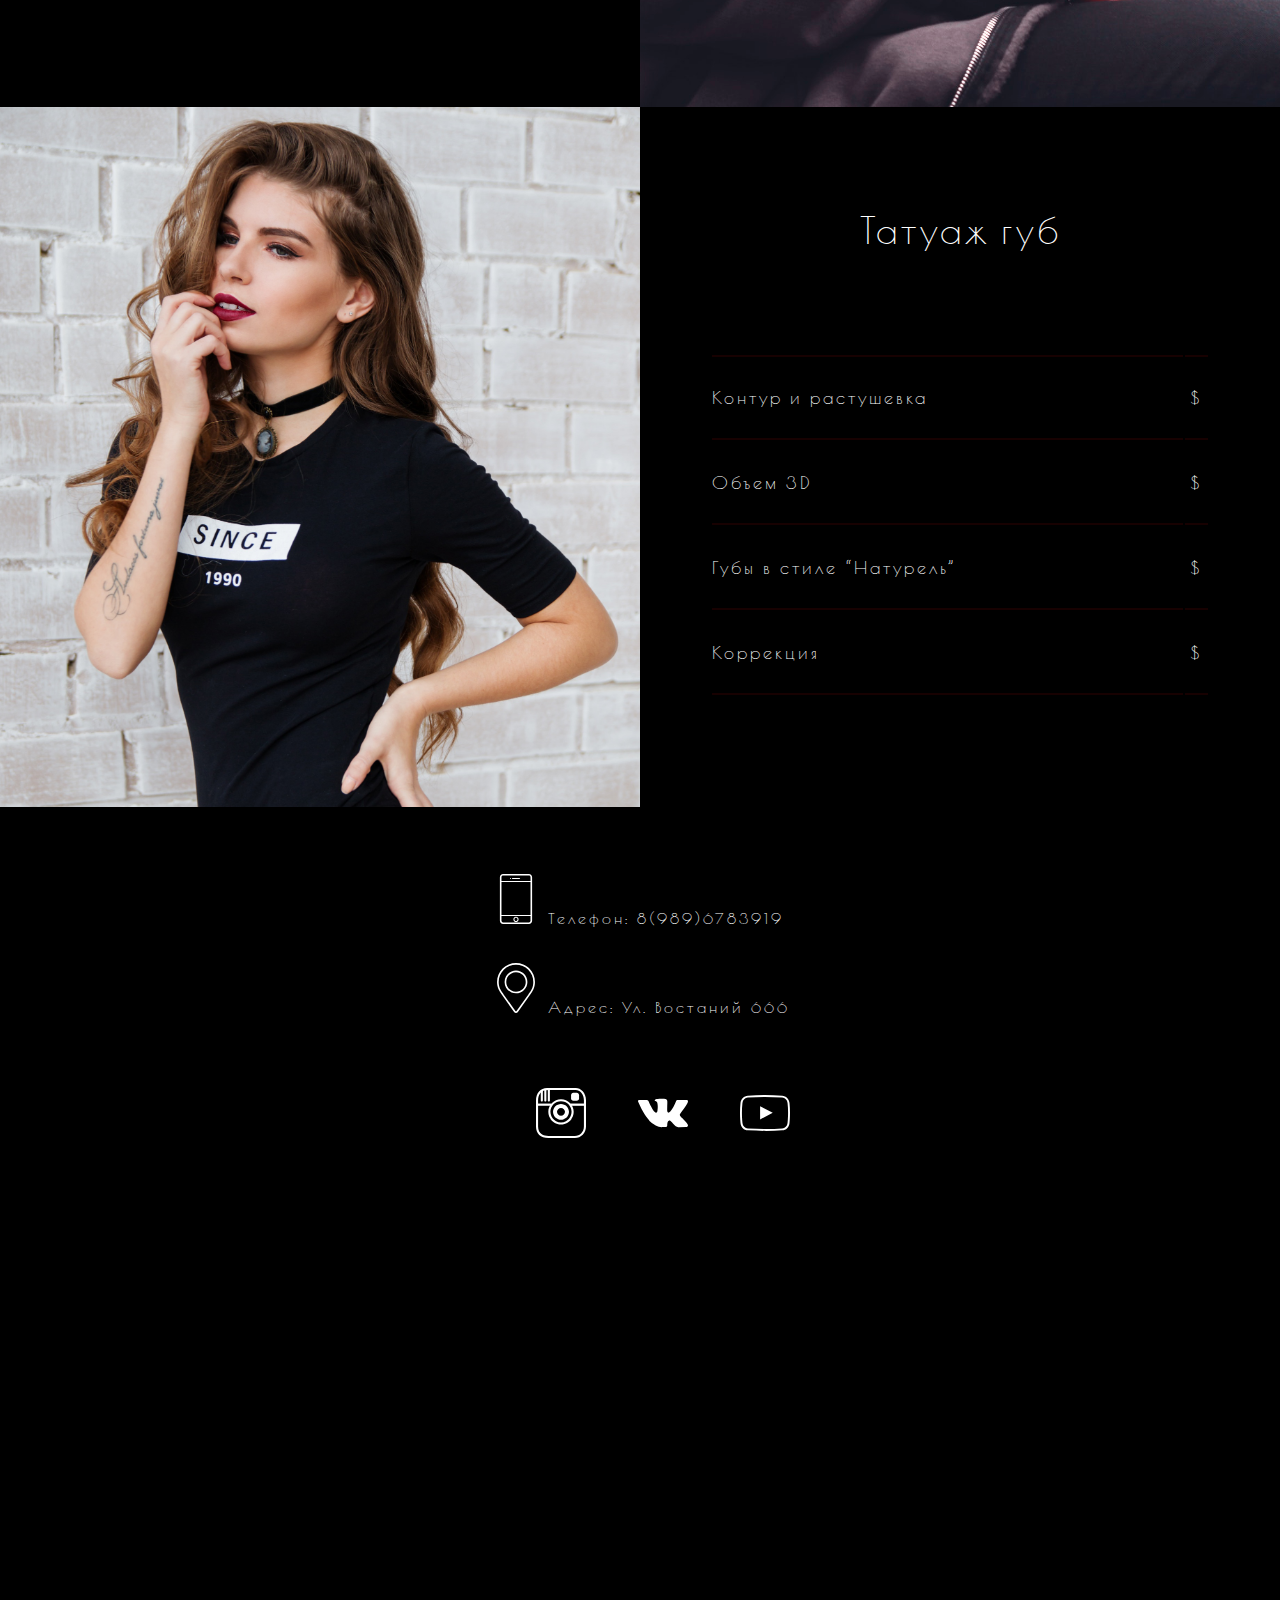
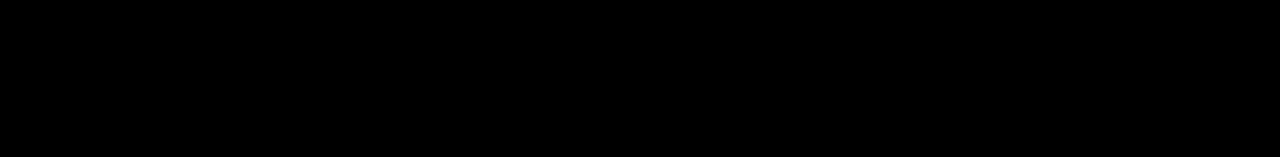
<file: Servis.html>
<!doctype html>
<html>
<head>
<meta charset="utf-8">
<meta name="viewport" content="width=device-width, initial-scale=0.5">
<link rel="shortcut icon" href="SVG/black-machine.ico" type="image/x-icon">
<link href="https://fonts.googleapis.com/css?family=Nanum+Myeongjo:400,700,800" rel="stylesheet">
<link href="https://fonts.googleapis.com/css?family=Poiret+One&amp;subset=cyrillic" rel="stylesheet">
<link rel="stylesheet" href="CSS/Servis.css">
<script type="text/javascript" src="https://ajax.googleapis.com/ajax/libs/jquery/1.10.1/jquery.min.js"></script>
<title>Тату салон - Lucifer.  Город Ставрополь</title>
</head>
<body>
	<style type="text/css">#hello>p{display:none;}#hello_preload{display: block;position: fixed;z-index: 99999;top: 0;left: 0;width: 100%;height: 100%;min-width: 1px;background: #000000 url(SVG/tattoo-machine.svg) center center no-repeat;background-size:71px;}</style> <div id="hellop"><div id="hello_preload"></div></div> <script type="text/javascript">var hello = document.getElementById("hello_preload");function fadeOutnojquery(el){el.style.opacity = 1;var interhello = setInterval(function(){el.style.opacity = el.style.opacity - 0.05;if (el.style.opacity <=0.05){ clearInterval(interhello);hello.style.display = "none";}},16);}window.onload = function(){setTimeout(function(){fadeOutnojquery(hello);},1300);};</script>
	<header class="Screen">
		<div class="Flexbox">
				<li class="box-1"><a href="index.html">tottoo</a></li>
				<li class="box-2"><a href="Servis.html">Услуги</a></li>
				<li class="box-3"><a href="Portfolio.html">Портфолио</a></li>
				<li class="box-4"><a href="AboutUs.html">О нас</a></li>
				<li class="box-5"><a href="#follow" id="contact">Контакты</a></li>
		</div>
		<div class="one">
		<div class="diamond"><img src="SVG/diamond.svg" class="diamond2" width="200px" height="200px" alt="Тату салон - Lucifer.  Город Ставрополь"></div>
		<div class="Servis">Услуги</div>
			</div>

	</header>
	<div class="wellcome">
		<span class="wellcome2">Wellcome to Tattoo salon</span>
	</div>
	<div class="tattoo">
		<div class="tattoo-photo"></div>
		<div class="tattoo-servis">
			<div class="tattoo-servis2">
				<h2> Татуировки </h2>
				<table class="table" width="500px">
					
					<tr>
						<td class="left-q">Старт-прайс</td>
						<td class="right-q">$</td>
					</tr>
					<tr>
						<td class="left">Сеанс (3-4 часа)</td>
						<td class="right">$</td>
					</tr>
					<tr>
						<td class="left">Cover up</td>
						<td class="right">$</td>
					</tr>
					<tr>
						<td class="left">Консультация</td>
						<td class="right">$</td>
					</tr>
				</table>
				</div>
			</div>
		</div>
	<div class="tattoo2">
	<div class="tattoo-photo2"></div>
	<div class="tattoo-brov">
			<h2> Татуаж бровей </h2>
				<table class="table" width="500px">
					
					<tr>
						<td class="left-q">Теневая техника</td>
						<td class="right-q">$</td>
					</tr>
					<tr>
						<td class="left">Растушевка</td>
						<td class="right">$</td>
					</tr>
					<tr>
						<td class="left">Техника 3D эффект</td>
						<td class="right">$</td>
					</tr>
					<tr>
						<td class="left">Коррекция</td>
						<td class="right">$</td>
					</tr>
				</table>
		</div>
	</div>
	
	<div class="tattoo3">
	<div class="tattoo-photo3"></div>
	<div class="tattoo-glass">
			<h2> Татуаж век </h2>
				<table class="table" width="500px">
					
					<tr>
						<td class="left-q">Межресничное пространство</td>
						<td class="right-q">$</td>
					</tr>
					<tr>
						<td class="left">Стрелка восточная</td>
						<td class="right">$</td>
					</tr>
					<tr>
						<td class="left">Высветление век</td>
						<td class="right">$</td>
					</tr>
					<tr>
						<td class="left">Нижняя стрелка</td>
						<td class="right">$</td>
					</tr>
				</table>
		</div>
	</div>
	
	<div class="tattoo4">
	<div class="tattoo-photo4"></div>
	<div class="tattoo-gub">
			<h2> Татуаж губ </h2>
				<table class="table" width="500px">
					
					<tr>
						<td class="left-q">Контур и растушевка</td>
						<td class="right-q">$</td>
					</tr>
					<tr>
						<td class="left">Объем 3D</td>
						<td class="right">$</td>
					</tr>
					<tr>
						<td class="left">Губы в стиле “Натурель”</td>
						<td class="right">$</td>
					</tr>
					<tr>
						<td class="left">Коррекция</td>
						<td class="right">$</td>
					</tr>
				</table>
		</div>
	</div>
	
	<div class="footer" id="follow">
		<div class="footer1">
			<img src="SVG/smartphone.svg" width="50px" height="50px" alt="Тату салон - Lucifer.  Город Ставрополь">
			Телефон: 8(989)6783919<br/><br/><br/>
			<img src="SVG/placeholder-outline.svg" width="50px" height="50px" alt="Тату салон - Lucifer.  Город Ставрополь"> Адрес: Ул. Востаний 666<br/><br/><br/><br/><br/>
			<a class="Margin" href="#"><img src="img3/instagram-photo-camera-logo-outline.svg" width="50px" height="50px" alt="Тату салон - Lucifer.  Город Ставрополь" ></a>
			<a class="Margin" href="#"><img src="SVG/vk-social-network-logo.svg" width="50px" height="50px" alt="Тату салон - Lucifer.  Город Ставрополь" ></a>
			<a class="Margin" href="#"><img src="SVG/youtube.svg" width="50px" height="50px" alt="Тату салон - Lucifer.  Город Ставрополь" ></a>
		</div>
	</div>
	<div class="map"><script type="text/javascript" charset="utf-8" async src="https://api-maps.yandex.ru/services/constructor/1.0/js/?um=constructor%3A1c079764055b547835241c7286a91e8d5986c907872ad09a5759e9b5d4e321e3&amp;width=100%25&amp;height=450&amp;lang=ru_RU&amp;scroll=true"></script></div>
	<script type="text/javascript">
 jQuery(document).ready(function($){
$("#contact").on("click",function(event){
event.preventDefault();
var id=$(this).attr('href'),top=$(id).offset().top;
$('body,html').animate({scrollTop:top},500)});
});
</script>

</body>
</html>
</file>
<file: CSS/Other.css>
@charset "utf-8";
@import url('https://fonts.googleapis.com/css?family=Poiret+One');
/* CSS Document */

body {
	margin: 0 auto;
	width: 100%;
	height: 100%;
	font-family: 'Poiret One', cursive;
	background:rgba(0,0,0,1.00);
	color:#FFFFFF;
	letter-spacing: 3px;
}

.Screen {
	background-image:url(../IGM/tatoo-194075fdfd.jpeg);
	background-repeat: no-repeat;
	background-position:  50% 20%;
	background-size:cover;
	max-width: 100%;
	height: 100vh;
	margin: 0;
	padding: 0;
	min-height:600px;


}
.Flexbox{
display:flex;
justify-content:space-between;
align-items:center;
width: 100%;
position: relative;
z-index: 2;
}
.box-1 {
	margin-left: 15px;
	margin-top: 8px;
	flex: 1 1 2em;
	text-align: left;
	font-size: 40px;
	padding: 0px;
}
.box-2{
	margin-right: 1%;

}
.box-3 {
	
	margin-right:  1%;
	min-width: 110px;
}
.box-4 {
	margin-right: 1%;
	min-width: 60px;
	white-space:nowrap;
}
.box-5{
	margin-right: 50px;
}
.menu {
	width:  100%;
}
.menu ul {
	font-size: 17px;
	display: flex;
	justify-content:space-around;
	list-style:none;
	list-style-type: none;
	flex-wrap: nowrap;
	background: hsla(0,0%,0%,0.4);
	z-index: 99;
	padding: 0px;
	margin: 0px;
}
.one{
display: flex;
justify-content: center;
align-items: center;
flex-direction: column;
height: 100vh;
width: 100%;
position: absolute;
top:0px;
min-height:600px;
	
}
.tattoo {
	width: 200px;
	height: 190px;
}
.Lucifer{
	text-align: center;
}
.Lucifer-2{
	font-weight: 500;
	font-family: 'Nanum Myeongjo', serif;
	letter-spacing: 10px;
	text-transform: uppercase;
	font-size: 90px;
	text-align: center;
}
.Lucifer-3 {
	text-align: center;
	text-transform: uppercase;
	padding-bottom: 10vh;
	margin-bottom:  200px;
}
.wellcome{
	height: 250px;
	padding-top: 120px;
	position: relative;
	width: 100%;
}
.wellcome:before{
	position: absolute;
	content: '';
	width: 60%;
	height: 70%;
	top:-50px;
	left: 0px;
	transform: skewY(10deg);
	background:rgba(0,0,0,1.00);
}
.wellcome:after{
	position: absolute;
	content: '';
	width: 60%;
	height: 80%;
	top:-50px;
	right: 0px;
	transform: skewY(-10deg);
	background:rgba(0,0,0,1.00);
}
.wellcome2{
	font-size: 21px;
	position: absolute;
	top: 50%;
	left: 50%;
	transform: translate(-50%, -50%);
	z-index: 2;
}
.open {
	display: flex;
	flex-direction: row;
	justify-content: center;
	align-items: center;
	width: 100%;
	height: 700px;
}
.open2 {
	display: flex;
	justify-content: center;
	align-items: center;
	flex-direction: column;
	height: 100%;
	font-size: 21px;
	width: 50%;
	text-align: center;
}

.open3 {
	background-image: url(../IGM/pexels-photo-573294.jpeg);
	background-position: center;
	background-size: cover;
	width: 50%;
	height:700px;
}

.main {
	display: flex;
	flex-direction: row;
	align-items: center;
	width: 100%;
	height: 700px;
	flex-wrap: wrap;
	color: white;
}
.three {
	background-image: url(../IGM/pexels-photo-194074.jpg);
	width: 50%;
	background-position: top;
	background-size: cover;
	height: 700px;
}
.four{
	display: flex;
	justify-content: center;
	align-items: center;
	flex-direction: column;
	height: 100%;
	font-size: 33px;
	width: 50%;
	text-align: center;
}
.servis {
	display: flex;
	flex-direction: row-reverse;
	justify-content: center;
	align-items: center;
	width: 100%;
	height: 700px;
	transition: 1s;
}
.servis1 {
	display: flex;
	justify-content: center;
	align-items: center;
	flex-direction: column;
	height: 100%;
	flex-basis: 50%;
	font-size: 33px;
	width: 50%;
	text-align: center;
	transition: 1s;
}
.servis2 {
	flex-basis: 50%;
	width: 50%;
	height: 700px;
	background: url(../IGM/pexels-photo-251287.jpg);
	background-position: center;
	background-size: cover;
	transition: 1s;
}
.qwe:hover {
	flex-basis: 90%;
}
.portfolio {
	display: flex;
	flex-direction: row;
	justify-content: center;
	align-items: center;
	width: 100%;
	height: 700px;
}
.portfolio1 {
	display: flex;
	justify-content: center;
	align-items: center;
	flex-direction: column;
	height: 100%;
	font-size: 33px;
	width: 50%;
	text-align: center;
}
.portfolio2 {
	width: 50%;
	height: 700px;
	background: url(../IGM/pexels-photo-842550.jpeg);
	background-position: center;
	background-size: cover;
}
.follow {
	display: flex;
	flex-direction: row-reverse;
	width: 100%;
	height: 700px;
}
.follow1 {
	background-image: url(../IGM/pexels-photo-53760.jpeg);
	background-position: center;
	background-size: cover;
	width: 50%;
	height: 100%;
}
.follow2 {
	font-weight: 500;
	font-size: 19px;
	text-align: left;
	width: 50%;
	height: 100%;
}
.contact{
	display: flex;
	flex-direction: column;
	justify-content: center;
	align-items: center;
	width: 100%;
	height: 100%;
	
}
.contact1{
	width: 100%;
	height: 100%;
	text-align: center;
	display: flex;
    flex-direction: column;
    justify-content: space-around;
}
.phone1{
	margin-bottom: -30px;
}
.social{
	display: flex;
	flex-direction: row;
	justify-content:space-around;
}
.social1 a{
	margin-left: 20px;
}
.bottom {
  text-decoration: none;
  outline: none;
  display: inline-block;
  padding: 20px 30px;
  margin: 10px 20px;
  position: relative;
  color: white;
  border: 1px solid rgba(255,255,255,.4);
  background-color:rgba(0,0,0,1.00);
  font-weight: 300;
  letter-spacing: 2px;
}
.bottom:before,
.bottom:after {
  content: "";
  position: absolute;
  width: 0;
  height: 0;
  opacity: 0;
  box-sizing: border-box;
}
.bottom:before {
  bottom: 0;
  left: 0;
  border-left: 1px solid white;
  border-top: 1px solid white;
  transition: 0s ease opacity .8s, .2s ease width .4s, .2s ease height .6s;
}
.bottom:after {
  top: 0;
  right: 0;
  border-right: 1px solid white;
  border-bottom: 1px solid white;
  transition: 0s ease opacity .4s, .2s ease width , .2s ease height .2s;
}
.bottom:hover:before,
.bottom:hover:after{
  height: 100%;
  width: 100%;
  opacity: 1;
}
.bottom:hover:before {transition: 0s ease opacity 0s, .2s ease height, .2s ease width .2s;}
.bottom:hover:after {transition: 0s ease opacity .4s, .2s ease height .4s , .2s ease width .6s;
}
.bottom:hover {background:rgba(0,0,0,1.00);
	opacity: 0.8;
}
.map {
	width: 100%;
	height: 550px;
}
h1 {
	font-size: 40px;
	margin: 0;
}
li {
	margin: 20px 20px;
 	width: 60px;
 	height: 30px;
	padding: 8px;
	text-align: center;
}
a {
	text-decoration: none;
	color: rgba(239,234,234,1.00);
}
span {
	font-size: 30px;
}
.edc {
	font-size: 33px;

}



@media (max-width: 1050px) {
	body{font-size: 19px;}
	.Screen{height: 100vh;}
	.Flexbox   { width: 100%; font-weight: 500; }
	.one { height: 100vh;}
.main      {display: flex; 	 flex-direction: column; 	height: 1200px;}
.three     {width: 100%;		order: 1;	 height: 600px;}
.four  	   {width: 100%;		order: 2;	 height: 600px;  }
.Lucifer-3 {font-size: 3.5vw; padding-bottom: 6vh;}
	.open  {display: flex;		flex-direction: column-reverse;		height: 1200px;}
	.open2 {width: 100%; height: 600px;}
	.open3 { width: 100%; height: 600px;}
	.servis{display: flex;		flex-direction: column-reverse;		height: 1200px;}
	.servis1{width: 100%; height: 600px;}
	.servis2{width: 100%; height: 600px;}
	.portfolio{display: flex;		flex-direction: column-reverse;		height: 100%;}
	.portfolio1{width: 100%;  height: 600px;}
	.portfolio2{width: 100%; height: 600px;}
	.follow { display: flex; flex-direction: column; width: 100%; height: 100%;}
	.follow1 {  width: 100%; height: 600px;}
	.follow2{  width: 100%; height: 650px;}
	.qwe:hover {flex-basis: 50%;}
	
}
</file>
<file: CSS/AboutUs.css>
@charset "utf-8";
/* CSS Document */
body {
	margin: 0 auto;
	padding: 0;
	font-size: 18px;
	height: 100%;
	width: 100%;
	font-family: 'Poiret One', cursive;
	background:rgba(0,0,0,1.00);
	color: rgba(255,255,255,1.00);
}
.Screen {
	background-image:url(../img3/3.jpg);
	background-repeat: no-repeat;
	background-position: 50% 50%;
	background-size:cover;
	max-width: 100%;
	height: 93vh;
	min-height: 660px;
	margin: 0;
	padding-bottom: 20;
}
.wellcome{
	height: 100px;
	padding-top: 120px;
	position: relative;
	width: 100%;
}
.wellcome:before{
	position: absolute;
	content: '';
	width: 60%;
	height: 100%;
	top:-50px;
	left: 0px;
	transform: skewY(10deg);
	background:rgba(0,0,0,1.00);
	border-bottom-right-radius: 50%;
}
.wellcome:after{
	position: absolute;
	content: '';
	width: 60%;
	height: 100%;
	top:-50px;
	right: 0px;
	transform: skewY(-10deg);
	background:rgba(0,0,0,1.00);
	border-bottom-left-radius: 50%;
}
.Flexbox {
	font-size: 17px;
	width: 100%;
	display:flex;
	flex-direction: row;
	justify-content: flex-end;
	list-style-type: none;
	flex-wrap: nowrap;
	background: hsla(0,0%,0%,0.4);
	letter-spacing: 3px;
	
}
.box-1 {
	margin-top: 8px;
	flex: 1 1 2em;
	text-align: left;
	margin-left: 15px;
	font-size: 40px;
	padding: 0px;
}
.box-2{
	margin-right: 1%;
}
.box-3 {
	
	margin-right:  1%;
	min-width: 110px;
}
.box-4 {
	margin-right: 1%;
	min-width: 60px;
	white-space:nowrap;
}
.box-5{
	margin-right: 50px;
}
.Main-info {
	display: flex;
	flex-direction: column;
	align-items: center;
	justify-content: center;
	width: 100%;
	height: 70%;
}
.About-img {
	width: 200px;
	height: 240px;
}
.About-text {
	text-align: center;
	font-size: 90px;
	letter-spacing: 10px;
	font-weight: 500;
	font-family: 'Cormorant Garamond', serif;
	text-transform: uppercase;

}
.AboutInside {
	letter-spacing: 3px;
    padding: 40px 10% 60px;
    text-align: justify;
    font-size: 18px;
    background: white;
    color: black;
}
.AboutInside:first-letter{
	font-size: 70px;
}
.P {
	font-size: 70px;
}
.OurStaff {
	letter-spacing: 3px;
	text-align: center;
	font-size: 70px;
	margin: 60px;
	
}
.tattoo {
	letter-spacing: 3px;
	display: flex;
	flex-direction: row;
	align-items: center;
	height: 700px;
	width: 100%
}
.master {
	width: 50%;
	height: 700px;
	background-position: center;
	background-size: cover;
}
.info {
	letter-spacing: 3px;
	align-self: center;
	width: 50%;
	text-align: center;
	font-size: 25px;
}
.tm {
	margin: 50px 15px 50px 15px;
	letter-spacing: 3px;
}
.tm-text {
	letter-spacing: 3px;
	font-size: 19px;
	text-align: justify;
	padding: 50px;
}
.tattoo2 {
	letter-spacing: 3px;
	display: flex;
	flex-direction: row-reverse;
	align-items: center;
	height: 700px;
	width: 100%
}
.master2 {
	width: 50%;
	height: 700px;
	background-position: center;
	background-size: cover;
}
.info2{
	letter-spacing: 3px;
	align-self: center;
	width: 50%;
	text-align: center;
	font-size: 25px;
}
.tm2 {
	letter-spacing: 3px;
	margin: 50px 15px 50px 15px;
}
.tm-text2 {
	letter-spacing: 3px;
	font-size: 19px;
	text-align: justify;
	padding: 50px;
}
.tattoo3 {
	letter-spacing: 3px;
	display: flex;
	flex-direction: row;
	align-items: center;
	height: 700px;
	width: 100%
}
.master3 {
	width: 50%;
	height: 700px;
	background-position: center;
	background-size: cover;
}
.info3{
	align-self: center;
	width: 50%;
	text-align: center;
	font-size: 25px;
}
.tm3 {
	margin: 50px 15px 50px 15px;
}
.tm-text3 {
	font-size: 19px;
	text-align: justify;
	padding: 50px;
}
.footer {
	letter-spacing: 3px;
	height: 400px;
	width: 100%;
	display: flex;
	flex-direction: column;
	justify-content: center;
	align-items: center;
}
.map {
	width: 100%;
	height: 550px;
}

a.Margin {
	margin-left: 45px;
}
a {
	text-decoration: none;
	color: rgba(255,255,255,1.00);
}
li {
	margin: 20px 20px;
 	width: 60px;
 	height: 30px;
	padding: 8px;
	text-align: center;
}
@media (max-width: 1050px) {
	body{font-size: 19px;}
	.Screen{height:93vh; padding-bottom:  20px;}
	.Main-info{height: 80%;}
	.Flexbox   { width: 100%; font-weight: 500;}
	.tattoo {display: flex;		flex-direction: column;		height: 1300px;}
	.master {width: 100%; height: 600px; background-position: 60% 30%;}
	.info{width: 100%; height: 700px; margin-top: 22%;}
	.tattoo2{display: flex;		flex-direction: column;		height: 1300px;}
	.master2{width: 100%; height: 600px;}
	.info2 {width: 100%; height: 700px; margin-top: 22%;}
	.tattoo3 {display: flex;		flex-direction: column;		height: 1300px;}
	.master3 {width: 100%; height: 600px;}
	.info3 {width: 100%; height: 700px; margin-top: 22%;}
	.map {width: 100%; height: 500px;}
}

.title {
	background-color: #503d3f;
	color:#fff;
	line-height: 60px;
	font-weight: 400;
	position: relative;
	text-align: center;
	font-size: 28px;
	margin-bottom: 10px;
}

@media screen and (max-width: 768px) {
	/*h2*/.title {
		line-height: 30px;
		font-size: 20px;
		padding: .5em;
	}
}
#testimonials {
    background: white;
}
/*h2*/.title:after {
	content: "";
	position: absolute;
	bottom:-35px;
	left:0;
	right: 0;
	margin-left: auto;
	margin-right: auto;
	width: 1px;
	border:20px solid transparent;
	border-top-color: #503d3f;
	z-index: 10;
}

h2.title + .owl-carousel .owl-dots .owl-dot.active span {background-color: white;}

h2.title.five {background-color: white;
margin-top: 0px; padding-top: 50px;}
h2.title.five:after {border-top-color: white;}

h2.title span{
	color:black;
	line-height: 40px;
	font-weight: 700;
	letter-spacing: 3px;
}

.block-one-example {
	margin:0px 0;
	position: relative;
}

.icon-download a {
    color: #fff;
    text-decoration: none;
    position: absolute;
    display: inline-block;
    width: 100px;
    text-align: center;
    top:0;
    right:0;
    display: block;
    line-height: 60px;
}

.fileSizeDemo{
	color:#fff;
	opacity: 1;
	position: absolute;
	top:-60px;
	left:0;
	right:0;
	margin-right: auto;
	margin-left: auto;
	width: 100px;
	background-color: #39BE8E;
	text-align: center;
	padding: 10px 0;
	display: block;
	-webkit-transition: all .4s ease;
	-o-transition: all .4s ease;
	transition: all .4s ease;
	border-radius: 4px;
	font-size: 24px;
	box-shadow: 0 0px 4px rgba(0,0,0,.4);
	opacity: 0;
}

.fileSizeDemo:after {
	content:"";
	position: absolute;
	bottom:-20px;
	left: 0;
	right: 0;
	margin-right: auto;
	margin-left: auto;
	width: 1px;
	border:10px solid transparent;
	border-top-color: #39BE8E;
}

.icon-download a:hover .fileSizeDemo{
	color:#fff;
	opacity: 1;
	position: absolute;
	top:-70px;
}

/*Основные стили*/

.container {
	max-width: 960px;
	width: 90%;
	margin:0 auto;
}

.inner-testimonial {
	text-align: center;
	background-color: white;
	color: rgba(0,0,0,1.00);
}

.inner-testimonial > img{
	max-width: 128px;
	margin:0 auto 15px;
	opacity: 0;
	-webkit-transition:all 1.3s linear;
	transition:all 1.3s linear;
	border-radius: 50%;
}

.owl-item.active .inner-testimonial > img{
	-webkit-transition:all 1.3s linear;
	transition:all 1.3s linear;
}

.owl-item.active .inner-testimonial > img.full-opacity {
	opacity:1;
	-webkit-transition:all 0.3s linear;
	transition:all 0.3s linear;
}

h3.city-name {
	padding:10px 0;
	font-size: 20px;
	font-weight: 900;
}

/*p*/.text-testimonial {
	padding:10px 0;
	font-size: 20px;
	font-weight: 400;
	line-height: 25px;
}

.block-items {
	cursor: default;
}

/*Изменяем внешний вид элементов управления (точки) */
.owl-theme .owl-dots .owl-dot span {
	background: black;
	width: 10px;
	height: 10px;
	  margin-bottom: 50px;
}

.owl-theme .owl-dots .owl-dot.active span{
	background: rgba(255,255,255,1.00);
	background-color: black;
	width: 12px;
	height: 12px;
}

/*Стрелки*/
.owl-my-nav {
	position: absolute;
	width: 100%;
	height: 100%;
}

.owl-my-nav .owl-prev,
.owl-my-nav .owl-next{
	position: absolute;
	width: 60px;
	top:34%;
	font-size: 100px;
	z-index: 20;
	cursor:pointer;
	opacity: 0.5;
	-webkit-transition:opacity .3s ease;
	transition:opacity .3s ease;
}

.owl-my-nav .owl-prev:hover,
.owl-my-nav .owl-next:hover{
	opacity: 0.8;
}

.owl-my-nav .owl-prev {
	left: 50px;
	color: rgba(0,0,0,1.00);
}

.owl-my-nav .owl-next {
	right: 50px;
	text-align: right;
	color: rgba(0,0,0,1.00);
}

@media only screen and (max-width : 768px) {
	/*p*/.text-testimonial {
		font-size: 14px;
	}

	.owl-my-nav .owl-prev,
	.owl-my-nav .owl-next{
		font-size: 50px;
	}

	.owl-my-nav .owl-prev {
		left: 10px;
	}

	.owl-my-nav .owl-next {
		right: 10px;
	}
}
.inner-testimonial{
	margin-top: 20px;
}
#testimonials {
	background: white;
}
</file>
<file: CSS/Portfolio.css>
@charset "utf-8";
/* CSS Document */
body {
	margin:0 auto;
	padding: 0;
	font-size: 18px;
	font-family: 'Poiret One', cursive;
	letter-spacing: 3px;
	background: rgba(0,0,0,1.00);
	color: rgba(255,255,255,1.00);
	width: 100%;
	height: 100%;	
}
a {
	text-decoration: none;
	color: rgba(255,255,255,1.00);
}
li {
	margin: 20px 20px;
 	width: 60px;
 	height: 30px;
	padding: 8px;
	text-align: center;
}
a.Margin {
	margin-left: 45px;
}
.Screen {
	background:url(../img3/4.jpg);
	background-position: center;
	background-size: cover;
	background-repeat: no-repeat;
	height: 93vh;
	min-height: 660px;
	width: 100%;
}
.Flexbox {
	font-size: 17px;
	width: 100%;
	display:flex;
	flex-direction: row;
	justify-content: flex-end;
	list-style-type: none;
	flex-wrap: nowrap;
	background: hsla(0,0%,0%,0.4);
	
}
.box-1 {
	margin-left: 15px;
	margin-top: 8px;
	flex: 1 1 2em;
	text-align: left;
	font-size: 40px;
	padding: 0px;
}
.box-2{
	margin-right: 1%;

}
.box-3 {
	
	margin-right:  1%;
	min-width: 110px;
}
.box-4 {
	margin-right: 1%;
	min-width: 60px;
	white-space:nowrap;
}
.box-5{
	margin-right: 50px;
}
.wellcome{
	height: 70px;
	padding-top: 120px;
	position: relative;
	width: 100%;
}
.wellcome:before{
	position: absolute;
	content: '';
	width: 60%;
	height: 100%;
	top:-50px;
	left: 0px;
	transform: skewY(10deg);
	background:rgba(0,0,0,1.00);
	border-bottom-right-radius: 50%;
}
.wellcome:after{
	position: absolute;
	content: '';
	width: 60%;
	height: 100%;
	top:-50px;
	right: 0px;
	transform: skewY(-10deg);
	background:rgba(0,0,0,1.00);
	border-bottom-left-radius: 50%;
}
.wellcome2{
	position: absolute;
	top: 50%;
	left: 50%;
	transform: translate(-50%, -50%);
	z-index: 2;
}
.portfolio-element {
display: flex;
justify-content: center;
align-items: center;
flex-direction: column;
height: 70%;
width: 100%;
}
.photo {
	width: 200px;
	height: 220px;
}
.text {
	margin-left: 10px;
	font-size:90px;
	text-align: center;
	letter-spacing: 8px;
	font-weight: 500;
	font-family: 'Cormorant Garamond', serif;
	text-transform: uppercase;
}
.portfolio-section{
	display: grid;
	margin: 10px;
	grid-template-columns: 1fr 1fr 1fr ;
	grid-gap: 10px;
	height: 100%;
}
.portfolio-photo {
	min-height: 32vh;
	background-size: cover;
	background-position: center;
}
.portfolio-photo:nth-child(1) {
	grid-row: 1/3;
}
.portfolio-photo:nth-child(4) {
	grid-column: 2/4;
}
.portfolio-photo:nth-child(5) {
	grid-row: 3/5;
	grid-column:2/3; 
}
.portfolio-photo:nth-child(8) {
	grid-row: 4/6;
	grid-column:1/2; 
}
.portfolio-photo:nth-child(10) {

	grid-column:2/4; 
}
.portfolio-photo:nth-child(13) {
	grid-row: 6/8;
	grid-column:3/4; 
}
.portfolio-photo:nth-child(14) {

	grid-column:1/3; 
}
.footer {
	height: 400px;
	width: 100%;
	display: flex;
	flex-direction: column;
	justify-content: center;
	align-items: center;
}
.map {
	width: 100%;
	height: 550px;
}
@media (max-width: 1050px) {
	.Screen {
		background-position: 30% 50%;
	}
	.portfolio-element { height: 80%;}
	
	
.portfolio-section{
	display: grid;
	margin: 10px;
	grid-template-columns: 1fr ;
	grid-gap: 10px;
	height: 100%;
}
.portfolio-photo {
	min-height: 52vh;
	background-size: cover;
	background-position: center;
}
.portfolio-photo:nth-child(1) {
	grid-row: 1/2;
}
.portfolio-photo:nth-child(4) {
	grid-column: 1/1;
}
.portfolio-photo:nth-child(5) {
	grid-row: 6/7;
	grid-column:1/2; 
}
.portfolio-photo:nth-child(8) {
	grid-row: 8/9;
	grid-column:1/2; 
}
.portfolio-photo:nth-child(10) {

	grid-column:1/2; 
}
.portfolio-photo:nth-child(13) {
	grid-row: 13/14;
	grid-column:1/2; 
}
.portfolio-photo:nth-child(14) {

	grid-column:1/2; 
}
}
</file>
<file: CSS/Servis.css>
@charset "utf-8";
/* CSS Document */

body{
	margin: 0 auto;
	width: 100%;
	height: 100%;
	background: rgba(0,0,0,1.00);
	color: rgba(255,255,255,1.00);
	font-family: 'Poiret One', cursive;
	letter-spacing: 3px;
}
.Screen {
	background-image:url(../Img2/pexels-photo-813961.jpg)	;
	background-repeat: no-repeat;
	background-position:  top;
	background-size:cover;
	max-width: 100%;
	height: 93vh;
	min-height: 660px;
	margin: 0;
	padding-bottom: 20;
	position: relative;
}
.wellcome{
	height: 250px;
	padding-top: 120px;
	position: relative;
	width: 100%;
}
.wellcome:before{
	position: absolute;
	content: '';
	width: 60%;
	height: 100%;
	top:-50px;
	left: 0px;
	transform: skewY(10deg);
	background:rgba(0,0,0,1.00);
	border-bottom-right-radius: 50%;
}
.wellcome:after{
	position: absolute;
	content: '';
	width: 60%;
	height: 100%;
	top:-50px;
	right: 0px;
	transform: skewY(-10deg);
	background:rgba(0,0,0,1.00);
	border-bottom-left-radius: 50%;
}
.wellcome2{
	position: absolute;
	top: 50%;
	left: 50%;
	transform: translate(-50%, -50%);
	z-index: 2;
}
.Flexbox {
	font-size: 17px;
	width: 100%;
	display:flex;
	flex-direction: row;
	justify-content: flex-end;
	list-style-type: none;
	flex-wrap: nowrap;
	background: hsla(0,0%,0%,0.4);
	
}
.box-1 {
	margin-top: 8px;
	flex: 1 1 2em;
	text-align: left;
	margin-left: 15px;
	font-size: 40px;
	padding: 0px;
}
.box-2{
	margin-right: 1%;

}
.box-3 {
	
	margin-right:  1%;
	min-width: 110px;
}
.box-4 {
	margin-right: 1%;
	min-width: 60px;
	white-space:nowrap;
}
.box-5{
	margin-right: 50px;
}
.one{
display: flex;
justify-content: center;
align-items: center;
flex-direction: column;
height: 70%;
width: 100%;
position: absolute;
}
.Servis {
	font-size: 90px;
	letter-spacing: 10px;
	font-weight: 500;
	font-family: 'Cormorant Garamond', serif;
	text-transform: uppercase;
	text-align: center;

}
.diamond{
	width: 200px;
	height: 220px;
}
.tattoo{
	width: 100%;
	height: 700px;
	display: flex;
	flex-direction: row-reverse;
}
.tattoo-photo {
	height: 100%;
	width: 50%;
	background:url(../Img2/pexels-photo-799491.jpeg);
	background-position: center;
	background-size: cover;
}
.tattoo-servis {
	width: 50%;
	height: 700px;
	font-size: 25px;
}
.tattoo-servis2{
width: 100%;
height: 100%;
	
}

.table{
	padding: 70px;
	font-size: 18px;
	width: 100%;
	
	
}
.right{
	text-align: center;
}
.right-q{
	text-align: center;
	border-top: 2px solid rgba(23,1,1,1.00);
}
.left-q {
	border-top: 2px solid rgba(23,1,1,1.00);
}
.tattoo-servis2 h2 {
	text-align: center;
	padding-top: 50px;

}
.tattoo-brov h2 {
	text-align: center;
	padding-top: 50px;

}
.tattoo-glass h2{
	text-align: center;
	padding-top: 50px;

}
.tattoo-gub h2{
	font-weight: 400;
	text-align: center;
	padding-top: 70px;

}

.tattoo2 {
	width: 100%;
	height: 700px;
	display: flex;
	flex-direction: row;
}
.tattoo-photo2 {
	height: 100%;
	width: 50%;
	background: url(../Img2/pexels-photo-219561.jpeg);
	background-position: top;
	background-size: cover;
}
.tattoo-brov {
	width: 50%;
	height: 100%;
	font-size: 25px;
}

.tattoo3 {
	width: 100%;
	height: 700px;
	display: flex;
	flex-direction: row-reverse;
}
.tattoo-photo3 {
	height: 100%;
	width: 50%;
	background: url(../Img2/pexels-photo-890006.jpeg);
	background-position: top;
	background-size: cover;
}
.tattoo-glass {
	width: 50%;
	height: 100%;
	font-size: 25px;
}
.tattoo4 {
	width: 100%;
	height: 700px;
	display: flex;
	flex-direction: row;
}
.tattoo-photo4 {
	height: 100%;
	width: 50%;	background: url(../Img2/pexels-photo-25529.jpeg);
	background-position: top;
	background-size: cover;
}
.tattoo-gub {
	width: 50%;
	height: 100%;
	font-size: 25px;
}
.footer {
	height: 400px;
	width: 100%;
	display: flex;
	flex-direction: column;
	justify-content: center;
	align-items: center;
}
.map {
	width: 100%;
	height: 550px;
}
a.Margin {
	margin-left: 45px;
}
a {
	text-decoration: none;
	color: rgba(255,255,255,1.00);
}
li {
	margin: 20px 20px;
 	width: 60px;
 	height: 30px;
	padding: 8px;
	text-align: center;
}
td {
	display: table-cell;
	padding: 30px 0px;
	border-bottom: 2px solid rgba(23,1,1,1.00);

}

@media (max-width: 1050px) {
	body{font-size: 19px;}
	.Screen{height:93vh;}
	.one { height: 80%;}
	.Flexbox   { width: 100%; font-weight: 500;}
	.tattoo {display: flex;		flex-direction: column;		height: 1300px;}
	.tattoo-photo {width: 100%; height: 600px;}
	.tattoo-servis{width: 100%; height: 700px;}
	.tattoo2{display: flex;		flex-direction: column;		height: 1300px;}
	.tattoo-photo2{width: 100%; height: 600px;}
	.tattoo-brov {width: 100%; height: 700px;}
	.tattoo3 {display: flex;		flex-direction: column;		height: 1300px;}
	.tattoo-photo3 {width: 100%; height: 600px;}
	.tattoo-glass {width: 100%; height: 700px;}
	.tattoo4 {display: flex;		flex-direction: column;		height: 1300px}
	.tattoo-photo4{ width: 100%; height: 600px}
	.tattoo-gub{width: 100%; height: 700px;}
	.map {width: 100%; height: 500px;}
}
</file>
